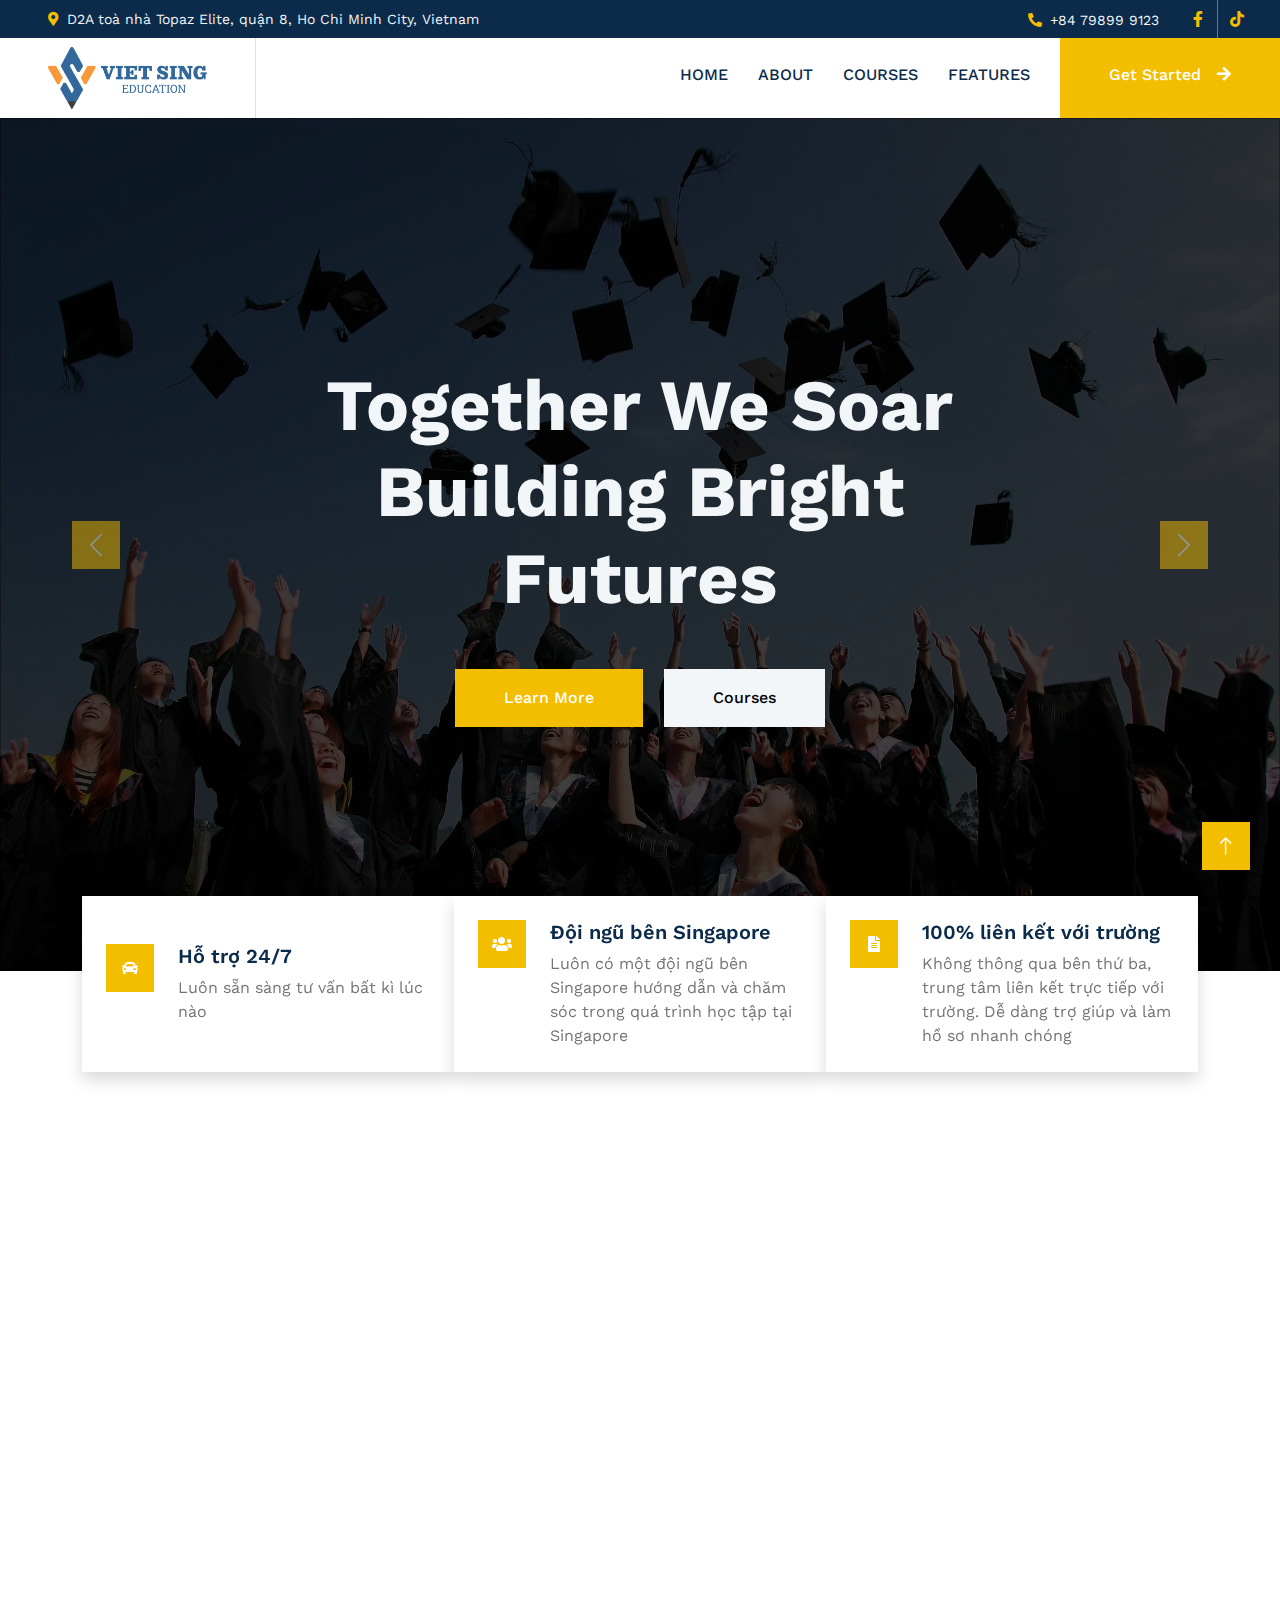
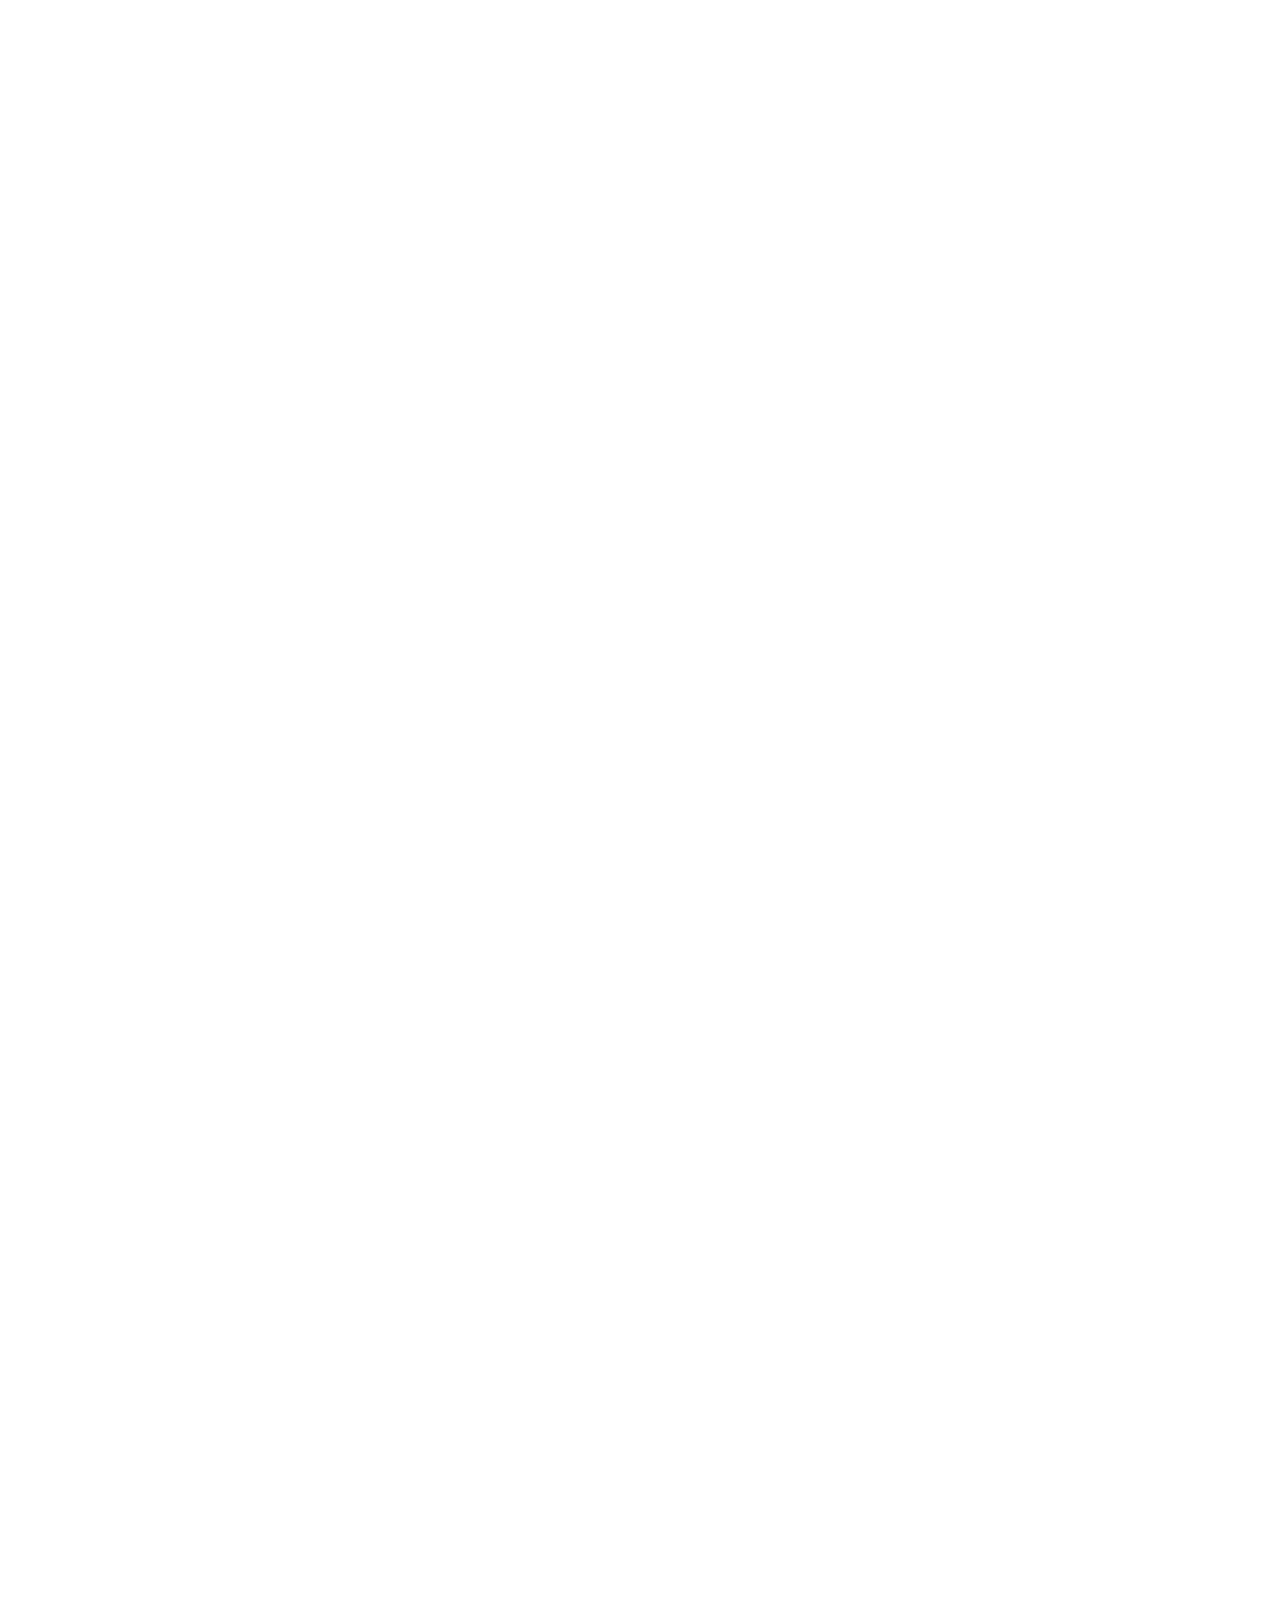
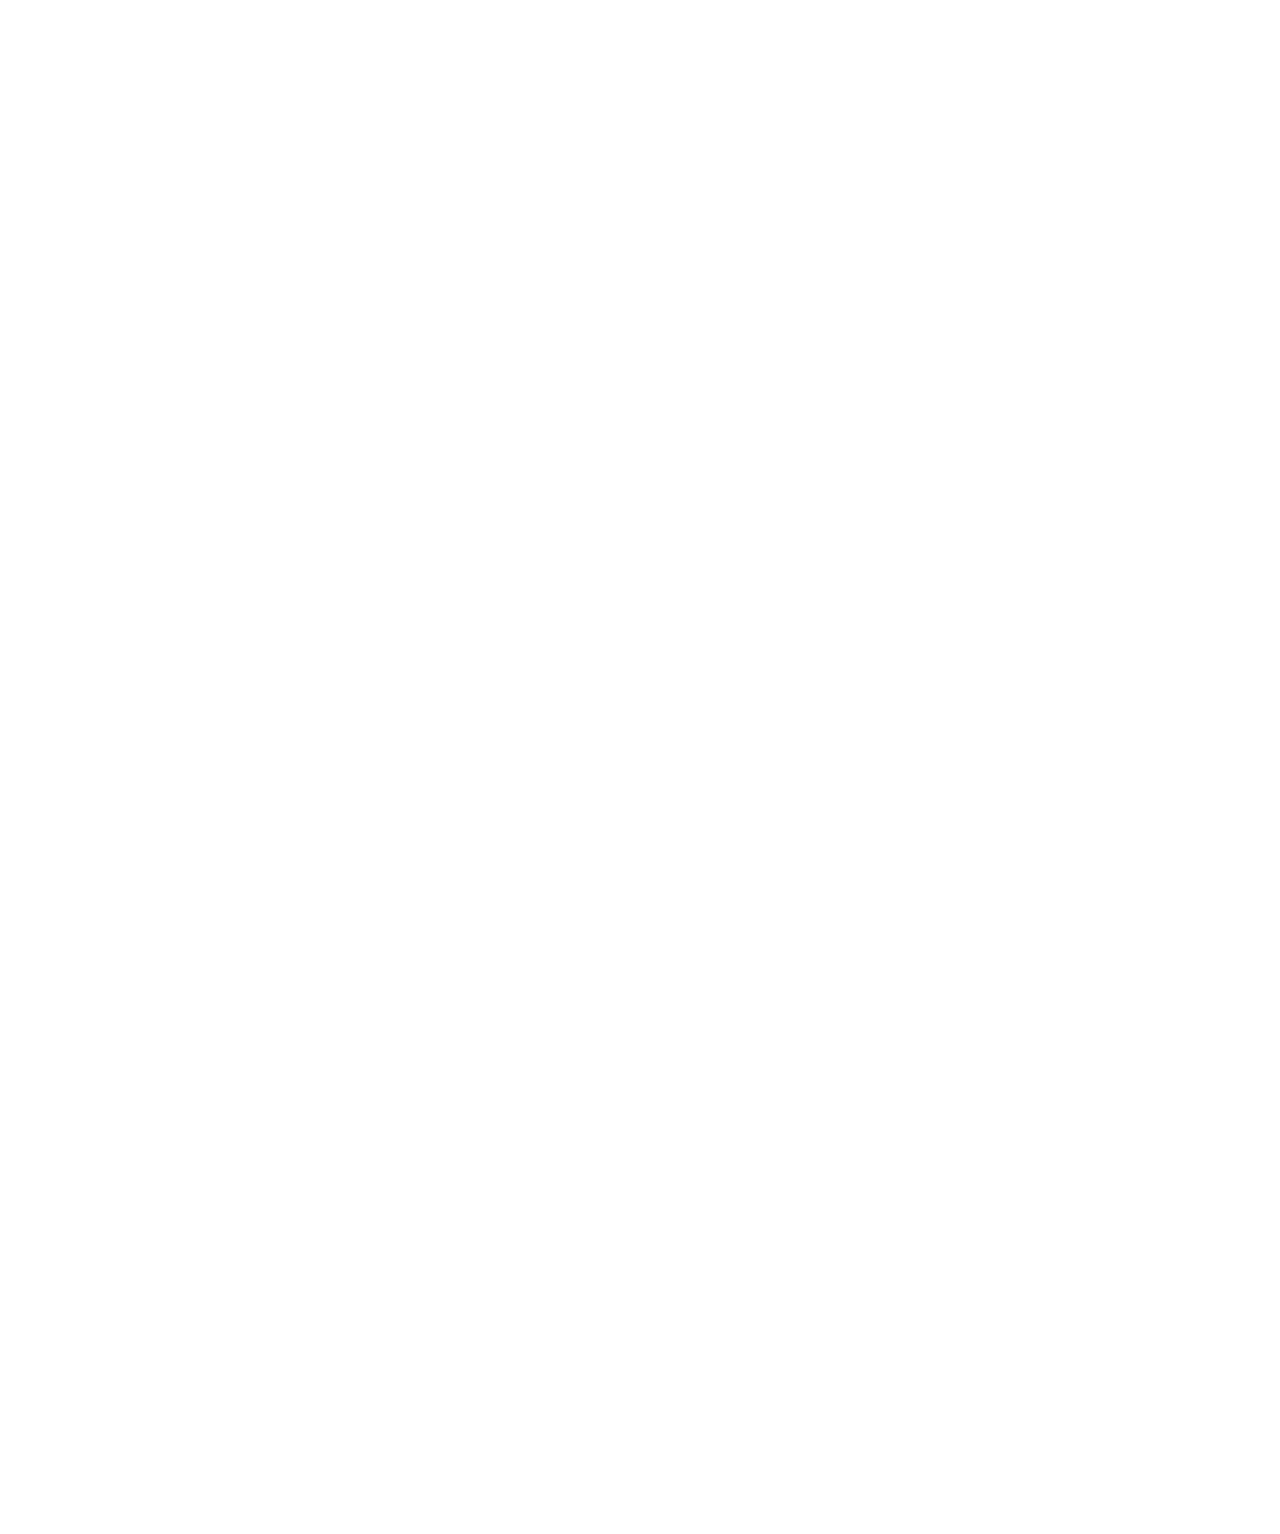
<file: index.html>
<!DOCTYPE html>
<html lang="en">
  <head>
    <meta charset="utf-8" />
    <title>Drivin - Driving School Website Template</title>
    <meta content="width=device-width, initial-scale=1.0" name="viewport" />
    <meta content="" name="keywords" />
    <meta content="" name="description" />

    <!-- Favicon -->
    <link href="img/favicon.ico" rel="icon" />

    <!-- Google Web Fonts -->
    <link rel="preconnect" href="https://fonts.googleapis.com" />
    <link rel="preconnect" href="https://fonts.gstatic.com" crossorigin />
    <link
      href="https://fonts.googleapis.com/css2?family=Work+Sans:wght@400;500;600;700&display=swap"
      rel="stylesheet"
    />

    <!-- Icon Font Stylesheet -->
    <link
      href="https://cdnjs.cloudflare.com/ajax/libs/font-awesome/5.10.0/css/all.min.css"
      rel="stylesheet"
    />
    <link
      href="https://cdn.jsdelivr.net/npm/bootstrap-icons@1.4.1/font/bootstrap-icons.css"
      rel="stylesheet"
    />

    <link
      rel="stylesheet"
      href="https://cdnjs.cloudflare.com/ajax/libs/font-awesome/5.15.3/css/all.min.css"
      integrity="sha512-iBBXm8fW90+nuLcSKlbmrPcLa0OT92xO1BIsZ+ywDWZCvqsWgccV3gFoRBv0z+8dLJgyAHIhR35VZc2oM/gI1w=="
      crossorigin="anonymous"
    />

    <!-- Libraries Stylesheet -->
    <link href="lib/animate/animate.min.css" rel="stylesheet" />
    <link href="lib/owlcarousel/assets/owl.carousel.min.css" rel="stylesheet" />

    <!-- Customized Bootstrap Stylesheet -->
    <link href="css/bootstrap.min.css" rel="stylesheet" />

    <!-- Template Stylesheet -->
    <link href="css/style.css" rel="stylesheet" />

    <!-- Inner Header -->
    <script src="./js/header.js" type="text/javascript" defer></script>
    <script src="./js/footer.js" type="text/javascript" defer></script>
  </head>

  <body>
    <!-- Spinner Start -->
    <div
      id="spinner"
      class="show bg-white position-fixed translate-middle w-100 vh-100 top-50 start-50 d-flex align-items-center justify-content-center"
    >
      <div class="spinner-grow text-primary" role="status"></div>
    </div>
    <!-- Spinner End -->

    <header-component></header-component>

    <!-- Carousel Start -->
    <div class="container-fluid p-0 wow fadeIn" data-wow-delay="0.1s">
      <div id="header-carousel" class="carousel slide" data-bs-ride="carousel">
        <div class="carousel-inner">
          <div class="carousel-item active">
            <img class="w-100" src="img/graduate.png" alt="Image" />
            <div class="carousel-caption">
              <div class="container">
                <div class="row justify-content-center">
                  <div style="width: 68.33333%" class="col-lg-7">
                    <h1 class="display-2 text-light mb-5 animated slideInDown">
                      Together We Soar <br />
                      Building Bright Futures
                    </h1>
                    <a href="" class="btn btn-primary py-sm-3 px-sm-5"
                      >Learn More</a
                    >
                    <a href="" class="btn btn-light py-sm-3 px-sm-5 ms-3"
                      >Courses</a
                    >
                  </div>
                </div>
              </div>
            </div>
          </div>
          <div class="carousel-item">
            <img class="w-100" src="img/graduate-2.png" alt="Image" />
            <div class="carousel-caption">
              <div class="container">
                <div class="row justify-content-center">
                  <div class="col-lg-7">
                    <h1 class="display-2 text-light mb-5 animated slideInDown">
                      Right Choice <br />
                      Bright Future
                    </h1>
                    <a href="" class="btn btn-primary py-sm-3 px-sm-5"
                      >Learn More</a
                    >
                    <a href="" class="btn btn-light py-sm-3 px-sm-5 ms-3"
                      >Courses</a
                    >
                  </div>
                </div>
              </div>
            </div>
          </div>
        </div>
        <button
          class="carousel-control-prev"
          type="button"
          data-bs-target="#header-carousel"
          data-bs-slide="prev"
        >
          <span class="carousel-control-prev-icon" aria-hidden="true"></span>
          <span class="visually-hidden">Previous</span>
        </button>
        <button
          class="carousel-control-next"
          type="button"
          data-bs-target="#header-carousel"
          data-bs-slide="next"
        >
          <span class="carousel-control-next-icon" aria-hidden="true"></span>
          <span class="visually-hidden">Next</span>
        </button>
      </div>
    </div>
    <!-- Carousel End -->

    <!-- Facts Start -->
    <div class="container-fluid facts py-5 pt-lg-0">
      <div class="container py-5 pt-lg-0">
        <div class="row gx-0">
          <div class="col-lg-4 wow fadeIn" data-wow-delay="0.1s">
            <div
              class="bg-white shadow d-flex align-items-center h-100 p-4"
              style="min-height: 150px"
            >
              <div class="d-flex">
                <div class="flex-shrink-0 btn-lg-square bg-primary">
                  <i class="fa fa-car text-white"></i>
                </div>
                <div class="ps-4">
                  <h5>Hỗ trợ 24/7</h5>
                  <span>Luôn sẵn sàng tư vấn bất kì lúc nào </span>
                </div>
              </div>
            </div>
          </div>
          <div class="col-lg-4 wow fadeIn" data-wow-delay="0.3s">
            <div
              class="bg-white shadow d-flex align-items-center h-100 p-4"
              style="min-height: 150px"
            >
              <div class="d-flex">
                <div class="flex-shrink-0 btn-lg-square bg-primary">
                  <i class="fa fa-users text-white"></i>
                </div>
                <div class="ps-4">
                  <h5>Đội ngũ bên Singapore</h5>
                  <span
                    >Luôn có một đội ngũ bên Singapore hướng dẫn và chăm sóc
                    trong quá trình học tập tại Singapore
                  </span>
                </div>
              </div>
            </div>
          </div>
          <div class="col-lg-4 wow fadeIn" data-wow-delay="0.5s">
            <div
              class="bg-white shadow d-flex align-items-center h-100 p-4"
              style="min-height: 150px"
            >
              <div class="d-flex">
                <div class="flex-shrink-0 btn-lg-square bg-primary">
                  <i class="fa fa-file-alt text-white"></i>
                </div>
                <div class="ps-4">
                  <h5>100% liên kết với trường</h5>
                  <span
                    >Không thông qua bên thứ ba, trung tâm liên kết trực tiếp
                    với trường. Dễ dàng trợ giúp và làm hồ sơ nhanh chóng</span
                  >
                </div>
              </div>
            </div>
          </div>
        </div>
      </div>
    </div>
    <!-- Facts End -->

    <!-- About Start -->
    <div class="container-xxl py-6">
      <div class="container">
        <div class="row g-5">
          <div class="col-lg-6 wow fadeInUp" data-wow-delay="0.1s">
            <div
              class="position-relative overflow-hidden ps-5 pt-5 h-100"
              style="min-height: 400px"
            >
              <img
                class="position-absolute w-100 h-100"
                src="img/about-1.jpg"
                alt=""
                style="object-fit: cover"
              />
              <!-- <img
                class="position-absolute top-0 start-0 bg-white pe-3 pb-3"
                src="img/about-2.jpg"
                alt=""
                style="width: 200px; height: 200px"
              /> -->
            </div>
          </div>
          <div class="col-lg-6 wow fadeInUp" data-wow-delay="0.5s">
            <div class="h-100">
              <h6 class="text-primary text-uppercase mb-2">About Us</h6>
              <h1 class="display-6 mb-4">
                Chào mừng bạn đến với Viet Sing Education
              </h1>
              <p>
                Điểm đến đáng tin cậy để biến ước mơ du học của bạn thành hiện
                thực! Tại Viet Sing, chúng tôi tự hào có đội ngũ chuyên gia tư
                vấn du học đã và đang sinh sống làm việc tại Singapore. Chúng
                tôi hiểu rõ rằng sự nhiệt huyết , am hiểu, kinh nghiệm về quy
                trình và văn hóa du học cùng với trải nghiệm thực tế là chìa
                khóa giúp bạn đưa ra quyết định đúng đắn, tiết kiệm thời gian và
                chi phí, và mở ra một tương lai sáng.
              </p>

              <p class="mb-4">
                Đội ngũ tư vấn của chúng tôi không chỉ là những chuyên gia sở
                hữu kiến thức sâu về các quy trình du học mà còn là những người
                hiểu biết về văn hóa và giáo dục quốc tế. Chúng tôi luôn sẵn
                lòng lắng nghe và tận tâm hướng dẫn bạn, từ việc chọn trường phù
                hợp cho đến quá trình xin visa, giúp bạn vượt qua mọi thách thức
                và đạt được mục tiêu học tập và sự nghiệp của mình.
              </p>
              <p class="mb-4">
                Với tinh thần sáng tạo, nhiệt huyết và sự chuyên nghiệp, đội ngũ
                của Viet Sing Education không ngừng nỗ lực để mang lại trải
                nghiệm du học tốt nhất cho bạn. Chúng tôi tin rằng, sự thành
                công của bạn là động lực lớn nhất cho sứ mệnh của chúng tôi.
              </p>
              <p class="mb-4">
                Hãy đồng hành cùng chúng tôi, để chúng ta cùng nhau khám phá
                những cơ hội mới, mở ra tương lai tươi sáng cho mỗi học viên!
              </p>

              <div class="row g-4">
                <div class="col-sm-6">
                  <a
                    class="d-inline-flex align-items-center btn btn-outline-primary border-2 p-2"
                    href="tel:+0123456789"
                  >
                    <span class="flex-shrink-0 btn-square bg-primary">
                      <i class="fa fa-phone-alt text-white"></i>
                    </span>
                    <span class="px-3">+84 79899 9123</span>
                  </a>
                </div>
              </div>
            </div>
          </div>
        </div>
      </div>
    </div>
    <!-- About End -->

    <!-- Courses Start -->
    <div class="container-xxl py-6">
      <div class="container">
        <div
          class="text-center mx-auto mb-5 wow fadeInUp"
          data-wow-delay="0.1s"
          style="max-width: 500px"
        >
          <h6 class="text-primary text-uppercase mb-2">Courses</h6>
          <h1 class="display-6 mb-4">Các Khoá Học</h1>
        </div>
        <div class="row g-4 justify-content-center">
          <div class="col-lg-4 col-md-6 wow fadeInUp" data-wow-delay="0.1s">
            <div
              class="courses-item d-flex flex-column bg-light overflow-hidden h-100"
            >
              <div class="text-center p-4 pt-0">
                <h5 class="mb-3">Khoá Tiếng Anh</h5>
                <p>
                  Khóa học tiếng Anh là một chương trình học tập được thiết kế
                  để giúp người học cải thiện và phát triển kỹ năng tiếng Anh
                  của mình. Khóa học này có thể được tổ chức ở nhiều cấp độ khác
                  nhau, từ cơ bản đến nâng cao, và có thể tập trung vào các kỹ
                  năng như nghe, nói, đọc, viết, và ngữ pháp.
                </p>
                <ol class="breadcrumb justify-content-center mb-0">
                  <li class="breadcrumb-item small">
                    <i class="fa fa-calendar-alt text-primary me-2"></i>3 đến 8
                    tháng
                  </li>
                </ol>
              </div>
              <div class="position-relative mt-auto">
                <img class="img-fluid" src="img/courses-1.jpg" alt="" />
                <div class="courses-overlay">
                  <a class="btn btn-outline-primary border-2" href=""
                    >Read More</a
                  >
                </div>
              </div>
            </div>
          </div>
          <div class="col-lg-4 col-md-6 wow fadeInUp" data-wow-delay="0.3s">
            <div
              class="courses-item d-flex flex-column bg-light overflow-hidden h-100"
            >
              <div class="text-center p-4 pt-0">
                <h5 class="mb-3">Khoá Diploma</h5>
                <p>
                  Diploma là một loại bằng cấp giáo dục cao đẳng, thường có giá
                  trị sau khi học xong một chương trình học tập cụ thể. Bằng
                  diploma có thể được cấp cho sinh viên sau khi họ hoàn thành
                  một khóa học hoặc chương trình đào tạo. Diploma thường là bằng
                  cấp có giá trị và được công nhận, cho phép sinh viên có cơ hội
                  tiếp tục học lên cao hơn hoặc tham gia vào thị trường lao động
                  với kiến thức và kỹ năng chuyên sâu trong lĩnh vực của mình.
                </p>
                <ol class="breadcrumb justify-content-center mb-0">
                  <li class="breadcrumb-item small">
                    <i class="fa fa-calendar-alt text-primary me-2"></i>9 đến 12
                    tháng
                  </li>
                </ol>
              </div>
              <div class="position-relative mt-auto">
                <img class="img-fluid" src="img/courses-2.jpg" alt="" />
                <div class="courses-overlay">
                  <a class="btn btn-outline-primary border-2" href=""
                    >Read More</a
                  >
                </div>
              </div>
            </div>
          </div>
          <div class="col-lg-4 col-md-6 wow fadeInUp" data-wow-delay="0.5s">
            <div
              class="courses-item d-flex flex-column bg-light overflow-hidden h-100"
            >
              <div class="text-center p-4 pt-0">
                <h5 class="mb-3">Khoá Bachelor</h5>
                <p>
                  Bằng bachelor là một loại bằng cấp giáo dục đại học. Nó thường
                  được cấp cho sinh viên sau khi họ hoàn thành một chương trình
                  học tập đại học, cụ thể là chương trình đại học cấp bằng
                  Bachelor of Arts (B.A.), Bachelor of Science (B.S.), Bachelor
                  of Business Administration (B.B.A.), Bachelor of Engineering
                  (B.Eng.), và nhiều chương trình khác.
                </p>
                <ol class="breadcrumb justify-content-center mb-0">
                  <li class="breadcrumb-item small">
                    <i class="fa fa-calendar-alt text-primary me-2"></i>16 tháng
                    đến 24 tháng
                  </li>
                </ol>
              </div>
              <div class="position-relative mt-auto">
                <img class="img-fluid" src="img/courses-3.jpg" alt="" />
                <div class="courses-overlay">
                  <a class="btn btn-outline-primary border-2" href=""
                    >Read More</a
                  >
                </div>
              </div>
            </div>
          </div>
        </div>
      </div>
    </div>
    <!-- Courses End -->

    <!-- Features Start -->
    <div class="container-xxl py-6">
      <div class="container">
        <div class="row g-5">
          <div class="col-lg-6 wow fadeInUp" data-wow-delay="0.1s">
            <h6 class="text-primary text-uppercase mb-2">Why Choose Us!</h6>
            <h1 class="display-6 mb-4">Giá trị của chúng tôi</h1>
            <p class="mb-5">
              Chuyên nghiệp: Đội ngũ chuyên gia tư vấn du học của chúng tôi có
              kinh nghiệm và am hiểu sâu về các quy trình du học quốc tế. Tận
              tâm: Chúng tôi luôn lắng nghe và hiểu rõ nhu cầu của từng học viên
              để đưa ra các giải pháp tối ưu nhất. Trung thực: Chúng tôi cam kết
              cung cấp thông tin trung thực và minh bạch để giúp học viên đưa ra
              quyết định đúng đắn.
            </p>

            <p class="mb-5">
              Dịch vụ của chúng tôi Tư vấn du học: Hỗ trợ học viên chọn lựa
              trường phù hợp và chuẩn bị hồ sơ du học. Visa và di trú: Hỗ trợ
              học viên trong quá trình xin visa và thủ tục di trú.
            </p>
            <p class="mb-5">
              Hỗ trợ sau du học: Cung cấp sự hỗ trợ liên tục sau khi học viên
              bắt đầu cuộc hành trình du học của mình.
            </p>
            <p class="mb-5">
              Sứ mệnh của chúng tôi là cung cấp dịch vụ tư vấn du học chất lượng
              hàng đầu, từ việc chọn lựa trường phù hợp đến quá trình xin visa
              và sự hỗ trợ liên tục sau khi học viên bắt đầu cuộc hành trình du
              học của mình. Với đội ngũ chuyên gia tư vấn du học sinh sống và
              làm việc tại Singapore, chúng tôi không chỉ am hiểu mà còn đồng
              cảm với những khó khăn và nhu cầu riêng của du học sinh. Chúng tôi
              luôn sẵn lòng, tận tâm hết mình để đồng hành cùng học viên, giúp
              họ vượt qua mọi thách thức và chinh phục mục tiêu học tập và sự
              nghiệp của mình
            </p>
          </div>
          <div class="col-lg-6 wow fadeInUp" data-wow-delay="0.5s">
            <div
              class="position-relative overflow-hidden pe-5 pt-5 h-100"
              style="min-height: 400px"
            >
              <img
                class="position-absolute w-100 h-100"
                src="img/university-4.jpeg"
                alt=""
                style="object-fit: cover"
              />
            </div>
          </div>
        </div>
      </div>
    </div>
    <!-- Features End -->
    <!-- Footer Start -->
    <footer-component></footer-component>

    <!-- Footer End -->

    <!-- Copyright Start -->
    <div
      class="container-fluid copyright text-light py-4 wow fadeIn"
      data-wow-delay="0.1s"
    >
      <div class="container">
        <div class="row">
          <div class="col-md-6 text-center text-md-start mb-3 mb-md-0">
            &copy; <a href="#">Your Site Name</a>, All Right Reserved.
          </div>
          <div class="col-md-6 text-center text-md-end">
            <!--/*** This template is free as long as you keep the footer author’s credit link/attribution link/backlink. If you'd like to use the template without the footer author’s credit link/attribution link/backlink, you can purchase the Credit Removal License from "https://htmlcodex.com/credit-removal". Thank you for your support. ***/-->
            Designed By <a href="https://htmlcodex.com">HTML Codex</a>
            <br />Distributed By:
            <a href="https://themewagon.com" target="_blank">ThemeWagon</a>
          </div>
        </div>
      </div>
    </div>
    <!-- Copyright End -->

    <!-- Back to Top -->
    <a href="#" class="btn btn-lg btn-primary btn-lg-square back-to-top"
      ><i class="bi bi-arrow-up"></i
    ></a>

    <!-- JavaScript Libraries -->
    <script src="https://code.jquery.com/jquery-3.4.1.min.js"></script>
    <script src="https://cdn.jsdelivr.net/npm/bootstrap@5.0.0/dist/js/bootstrap.bundle.min.js"></script>
    <script src="lib/wow/wow.min.js"></script>
    <script src="lib/easing/easing.min.js"></script>
    <script src="lib/waypoints/waypoints.min.js"></script>
    <script src="lib/owlcarousel/owl.carousel.min.js"></script>

    <!-- Template Javascript -->
    <script src="js/main.js"></script>
  </body>
</html>
</file>
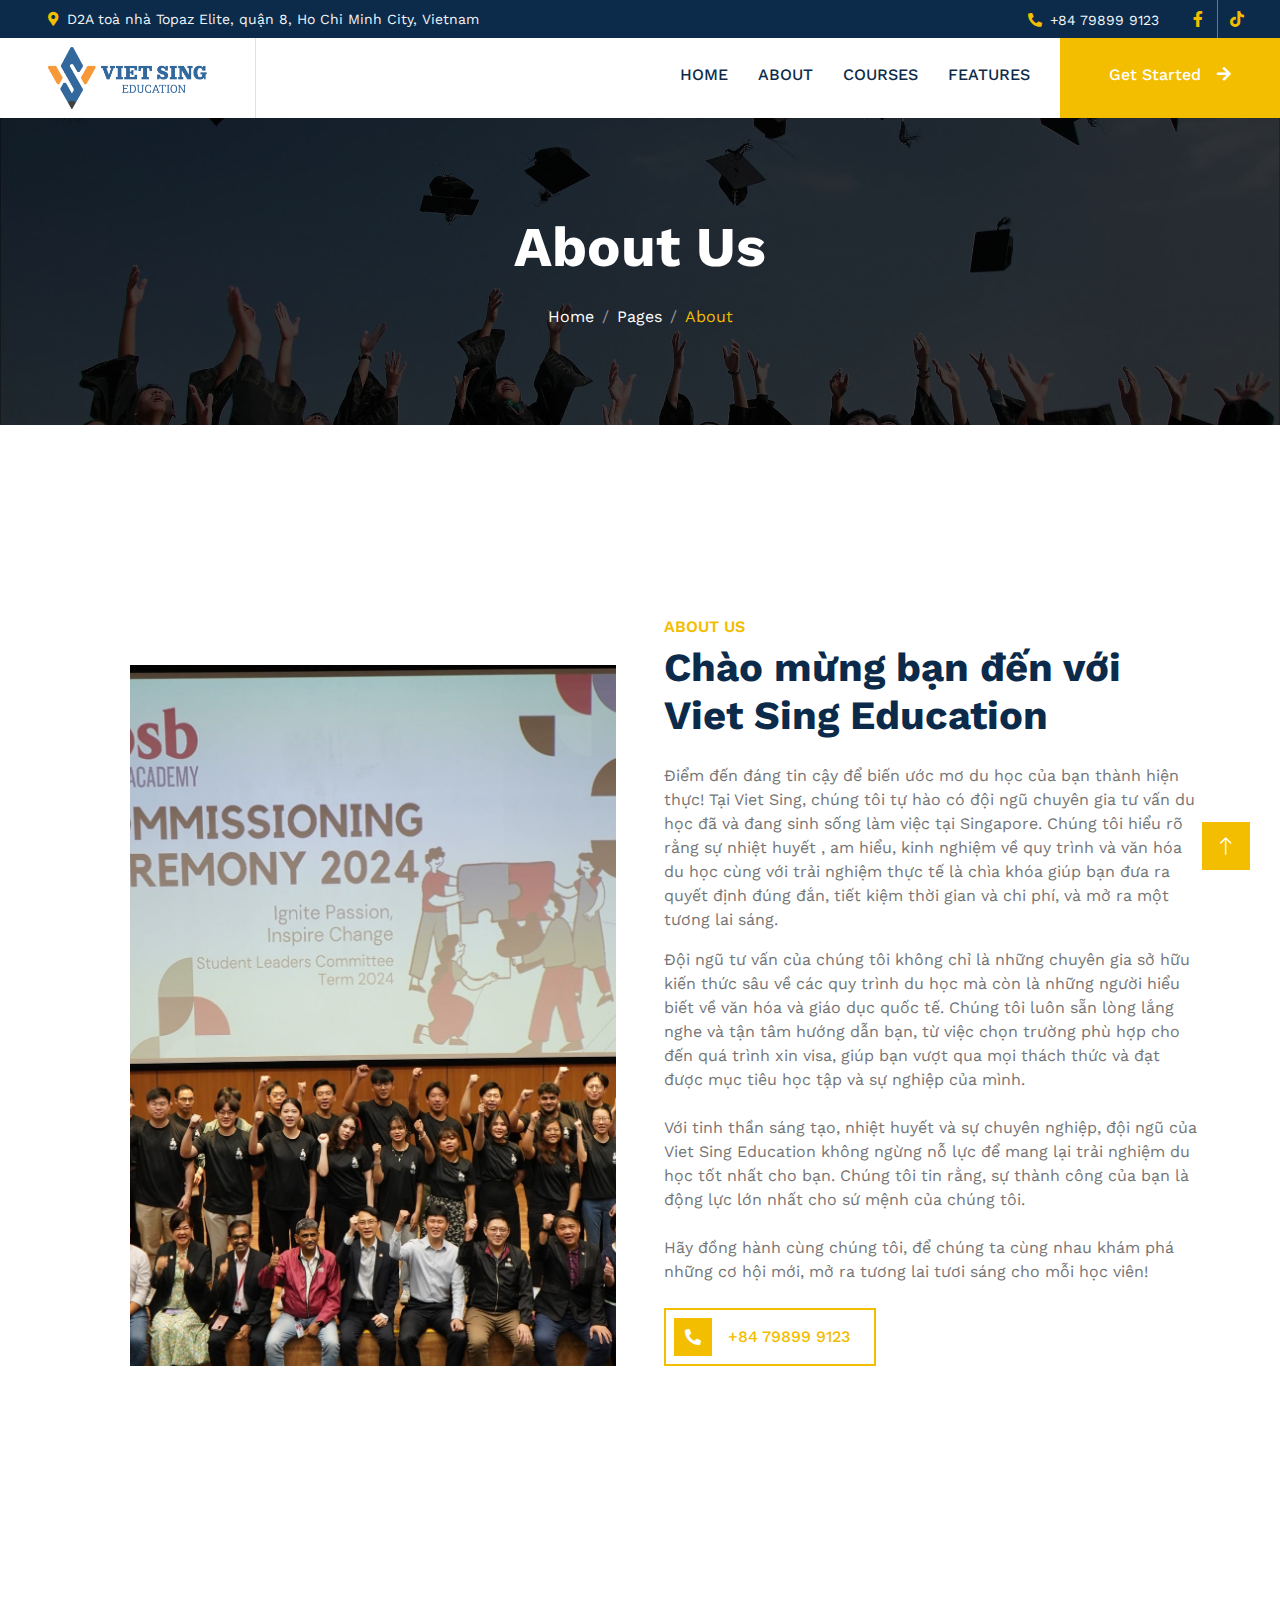
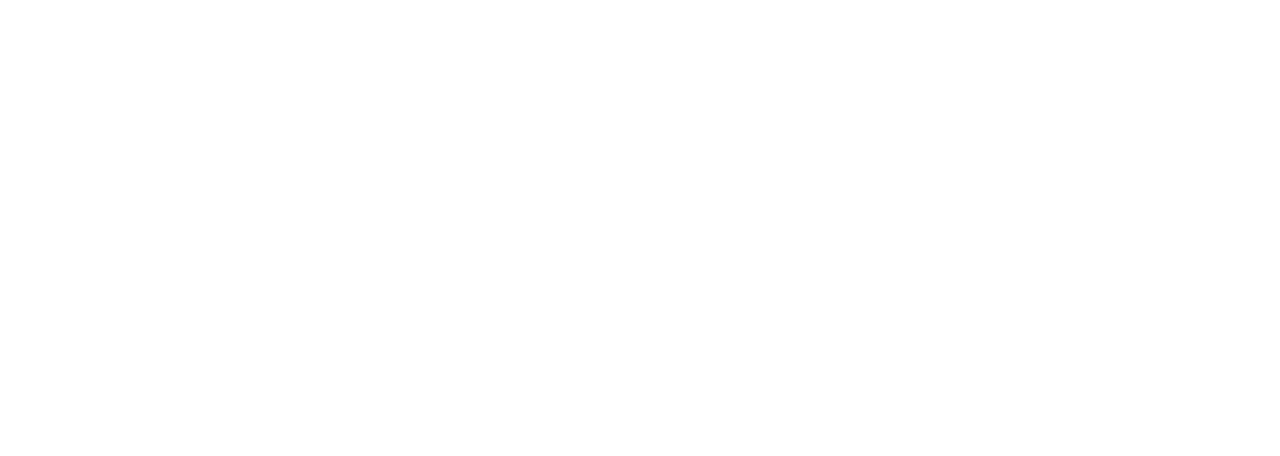
<file: about.html>
<!DOCTYPE html>
<html lang="en">
  <head>
    <meta charset="utf-8" />
    <title>Drivin - Driving School Website Template</title>
    <meta content="width=device-width, initial-scale=1.0" name="viewport" />
    <meta content="" name="keywords" />
    <meta content="" name="description" />

    <!-- Favicon -->
    <link href="img/favicon.ico" rel="icon" />

    <!-- Google Web Fonts -->
    <link rel="preconnect" href="https://fonts.googleapis.com" />
    <link rel="preconnect" href="https://fonts.gstatic.com" crossorigin />
    <link
      href="https://fonts.googleapis.com/css2?family=Work+Sans:wght@400;500;600;700&display=swap"
      rel="stylesheet"
    />

    <!-- Icon Font Stylesheet -->
    <link
      href="https://cdnjs.cloudflare.com/ajax/libs/font-awesome/5.10.0/css/all.min.css"
      rel="stylesheet"
    />
    <link
      href="https://cdn.jsdelivr.net/npm/bootstrap-icons@1.4.1/font/bootstrap-icons.css"
      rel="stylesheet"
    />
    <link
      rel="stylesheet"
      href="https://cdnjs.cloudflare.com/ajax/libs/font-awesome/5.15.3/css/all.min.css"
      integrity="sha512-iBBXm8fW90+nuLcSKlbmrPcLa0OT92xO1BIsZ+ywDWZCvqsWgccV3gFoRBv0z+8dLJgyAHIhR35VZc2oM/gI1w=="
      crossorigin="anonymous"
    />

    <!-- Libraries Stylesheet -->
    <link href="lib/animate/animate.min.css" rel="stylesheet" />
    <link href="lib/owlcarousel/assets/owl.carousel.min.css" rel="stylesheet" />

    <!-- Customized Bootstrap Stylesheet -->
    <link href="css/bootstrap.min.css" rel="stylesheet" />

    <!-- Template Stylesheet -->
    <link href="css/style.css" rel="stylesheet" />

    <!-- Inner Header -->
    <script src="./js/header.js" type="text/javascript" defer></script>
    <script src="./js/footer.js" type="text/javascript" defer></script>
  </head>

  <body>
    <!-- Spinner Start -->
    <div
      id="spinner"
      class="show bg-white position-fixed translate-middle w-100 vh-100 top-50 start-50 d-flex align-items-center justify-content-center"
    >
      <div class="spinner-grow text-primary" role="status"></div>
    </div>
    <!-- Spinner End -->

    <header-component></header-component>

    <!-- Page Header Start -->
    <div
      class="container-fluid page-header py-6 my-6 mt-0 wow fadeIn"
      data-wow-delay="0.1s"
    >
      <div class="container text-center">
        <h1 class="display-4 text-white animated slideInDown mb-4">About Us</h1>
        <nav aria-label="breadcrumb animated slideInDown">
          <ol class="breadcrumb justify-content-center mb-0">
            <li class="breadcrumb-item">
              <a class="text-white" href="#">Home</a>
            </li>
            <li class="breadcrumb-item">
              <a class="text-white" href="#">Pages</a>
            </li>
            <li class="breadcrumb-item text-primary active" aria-current="page">
              About
            </li>
          </ol>
        </nav>
      </div>
    </div>
    <!-- Page Header End -->

    <!-- About Start -->
    <div class="container-xxl py-6">
      <div class="container">
        <div class="row g-5">
          <div class="col-lg-6 wow fadeInUp" data-wow-delay="0.1s">
            <div
              class="position-relative overflow-hidden ps-5 pt-5 h-100"
              style="min-height: 400px"
            >
              <img
                class="position-absolute w-100 h-100"
                src="img/about-1.jpg"
                alt=""
                style="object-fit: cover"
              />
              <!-- <img
                class="position-absolute top-0 start-0 bg-white pe-3 pb-3"
                src="img/about-2.jpg"
                alt=""
                style="width: 200px; height: 200px"
              /> -->
            </div>
          </div>
          <div class="col-lg-6 wow fadeInUp" data-wow-delay="0.5s">
            <div class="h-100">
              <h6 class="text-primary text-uppercase mb-2">About Us</h6>
              <h1 class="display-6 mb-4">
                Chào mừng bạn đến với Viet Sing Education
              </h1>
              <p>
                Điểm đến đáng tin cậy để biến ước mơ du học của bạn thành hiện
                thực! Tại Viet Sing, chúng tôi tự hào có đội ngũ chuyên gia tư
                vấn du học đã và đang sinh sống làm việc tại Singapore. Chúng
                tôi hiểu rõ rằng sự nhiệt huyết , am hiểu, kinh nghiệm về quy
                trình và văn hóa du học cùng với trải nghiệm thực tế là chìa
                khóa giúp bạn đưa ra quyết định đúng đắn, tiết kiệm thời gian và
                chi phí, và mở ra một tương lai sáng.
              </p>

              <p class="mb-4">
                Đội ngũ tư vấn của chúng tôi không chỉ là những chuyên gia sở
                hữu kiến thức sâu về các quy trình du học mà còn là những người
                hiểu biết về văn hóa và giáo dục quốc tế. Chúng tôi luôn sẵn
                lòng lắng nghe và tận tâm hướng dẫn bạn, từ việc chọn trường phù
                hợp cho đến quá trình xin visa, giúp bạn vượt qua mọi thách thức
                và đạt được mục tiêu học tập và sự nghiệp của mình.
              </p>
              <p class="mb-4">
                Với tinh thần sáng tạo, nhiệt huyết và sự chuyên nghiệp, đội ngũ
                của Viet Sing Education không ngừng nỗ lực để mang lại trải
                nghiệm du học tốt nhất cho bạn. Chúng tôi tin rằng, sự thành
                công của bạn là động lực lớn nhất cho sứ mệnh của chúng tôi.
              </p>
              <p class="mb-4">
                Hãy đồng hành cùng chúng tôi, để chúng ta cùng nhau khám phá
                những cơ hội mới, mở ra tương lai tươi sáng cho mỗi học viên!
              </p>

              <div class="row g-4">
                <div class="col-sm-6">
                  <a
                    class="d-inline-flex align-items-center btn btn-outline-primary border-2 p-2"
                    href="tel:+0123456789"
                  >
                    <span class="flex-shrink-0 btn-square bg-primary">
                      <i class="fa fa-phone-alt text-white"></i>
                    </span>
                    <span class="px-3">+84 79899 9123</span>
                  </a>
                </div>
              </div>
            </div>
          </div>
        </div>
      </div>
    </div>
    <!-- About End -->

    <!-- Team Start -->

    <!-- Team End -->

    <!-- Footer Start -->
    <footer-component></footer-component>

    <!-- Footer End -->

    <!-- Copyright Start -->

    <!-- Copyright End -->

    <!-- Back to Top -->
    <a href="#" class="btn btn-lg btn-primary btn-lg-square back-to-top"
      ><i class="bi bi-arrow-up"></i
    ></a>

    <!-- JavaScript Libraries -->
    <script src="https://code.jquery.com/jquery-3.4.1.min.js"></script>
    <script src="https://cdn.jsdelivr.net/npm/bootstrap@5.0.0/dist/js/bootstrap.bundle.min.js"></script>
    <script src="lib/wow/wow.min.js"></script>
    <script src="lib/easing/easing.min.js"></script>
    <script src="lib/waypoints/waypoints.min.js"></script>
    <script src="lib/owlcarousel/owl.carousel.min.js"></script>

    <!-- Template Javascript -->
    <script src="js/main.js"></script>
  </body>
</html>
</file>
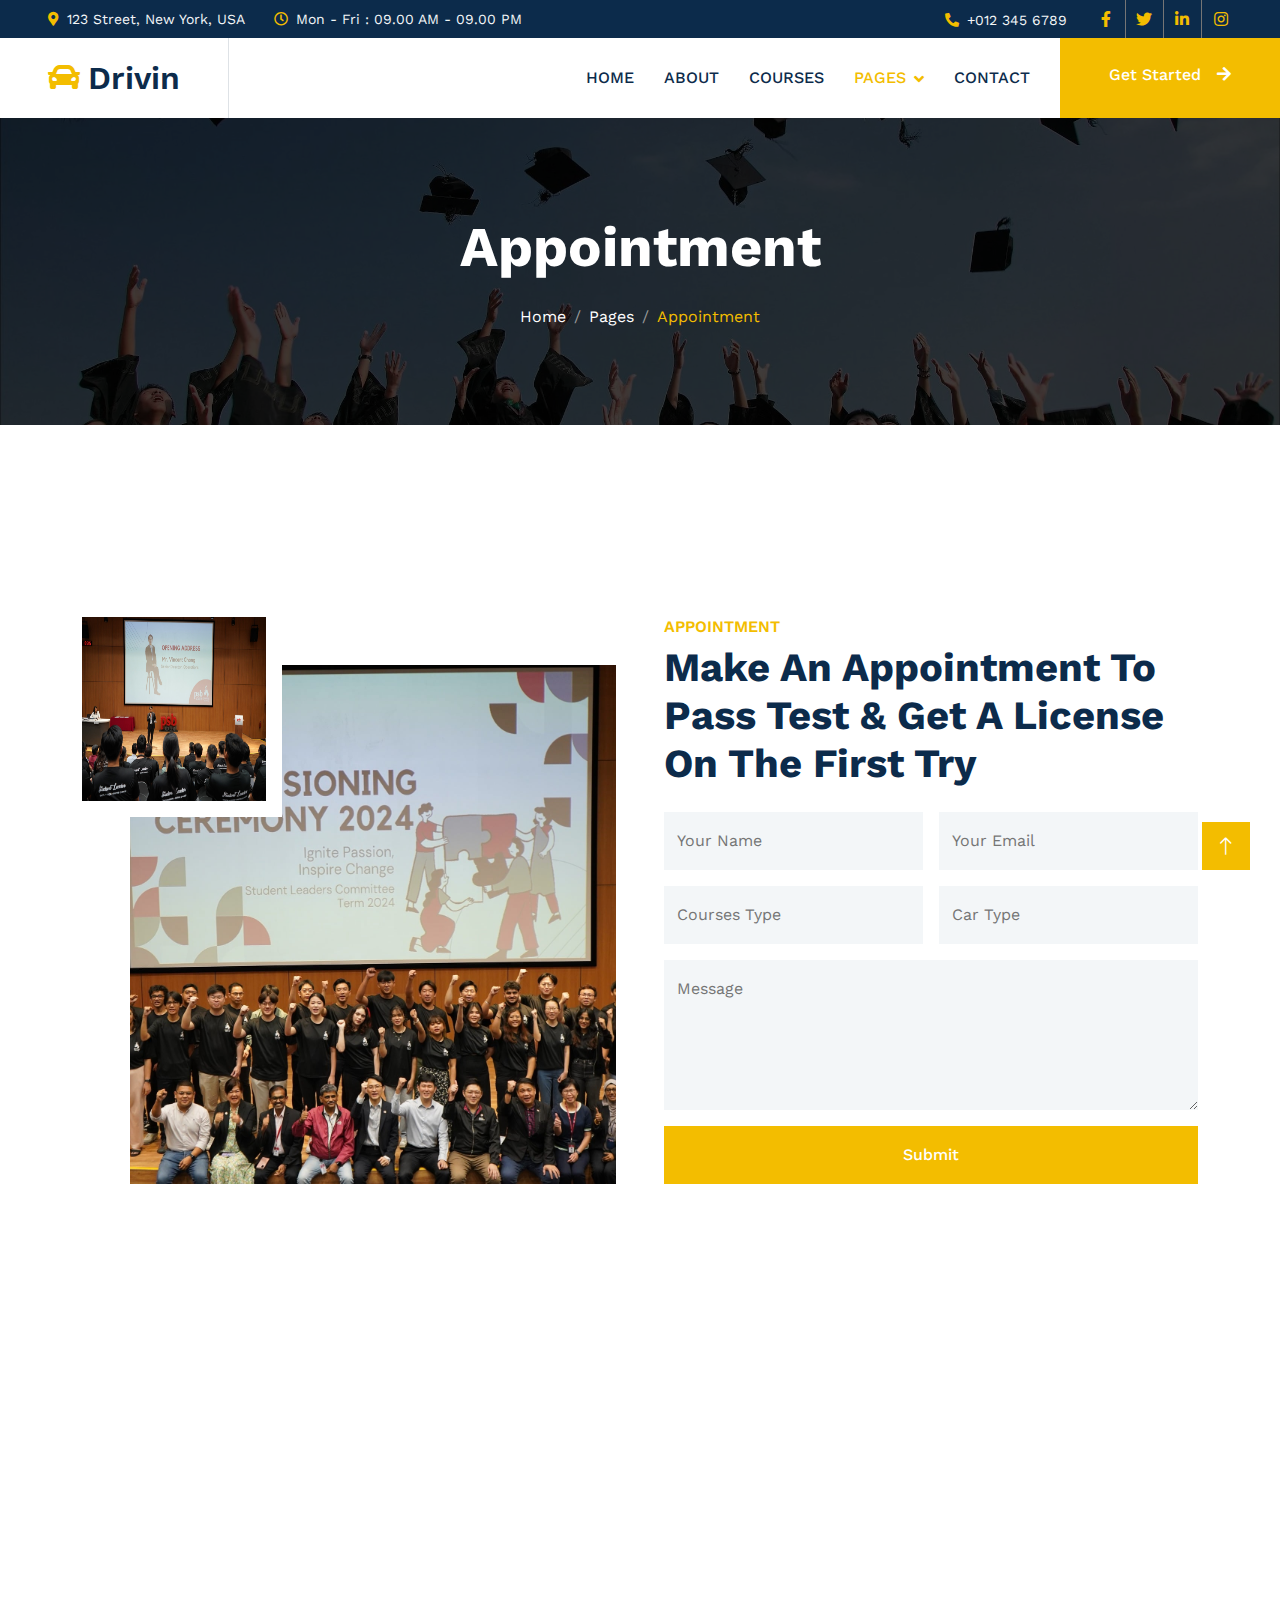
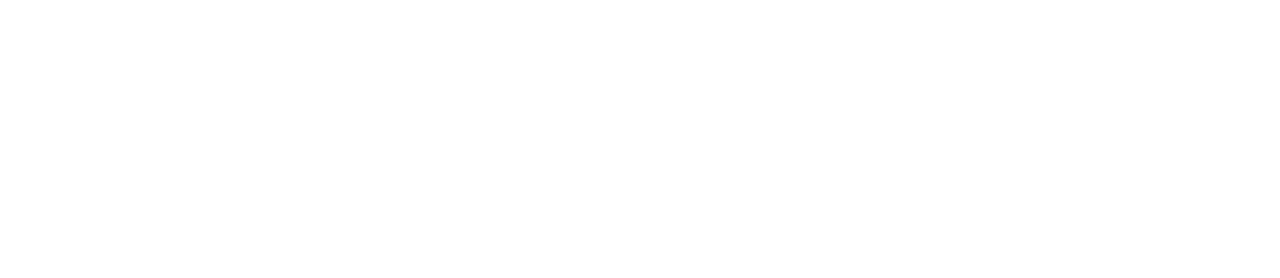
<file: appointment.html>
<!DOCTYPE html>
<html lang="en">

<head>
    <meta charset="utf-8">
    <title>Drivin - Driving School Website Template</title>
    <meta content="width=device-width, initial-scale=1.0" name="viewport">
    <meta content="" name="keywords">
    <meta content="" name="description">

    <!-- Favicon -->
    <link href="img/favicon.ico" rel="icon">

    <!-- Google Web Fonts -->
    <link rel="preconnect" href="https://fonts.googleapis.com">
    <link rel="preconnect" href="https://fonts.gstatic.com" crossorigin>
    <link href="https://fonts.googleapis.com/css2?family=Work+Sans:wght@400;500;600;700&display=swap" rel="stylesheet"> 

    <!-- Icon Font Stylesheet -->
    <link href="https://cdnjs.cloudflare.com/ajax/libs/font-awesome/5.10.0/css/all.min.css" rel="stylesheet">
    <link href="https://cdn.jsdelivr.net/npm/bootstrap-icons@1.4.1/font/bootstrap-icons.css" rel="stylesheet">

    <!-- Libraries Stylesheet -->
    <link href="lib/animate/animate.min.css" rel="stylesheet">
    <link href="lib/owlcarousel/assets/owl.carousel.min.css" rel="stylesheet">

    <!-- Customized Bootstrap Stylesheet -->
    <link href="css/bootstrap.min.css" rel="stylesheet">

    <!-- Template Stylesheet -->
    <link href="css/style.css" rel="stylesheet">
</head>

<body>
    <!-- Spinner Start -->
    <div id="spinner" class="show bg-white position-fixed translate-middle w-100 vh-100 top-50 start-50 d-flex align-items-center justify-content-center">
        <div class="spinner-grow text-primary" role="status"></div>
    </div>
    <!-- Spinner End -->


    <!-- Topbar Start -->
    <div class="container-fluid bg-dark text-light p-0">
        <div class="row gx-0 d-none d-lg-flex">
            <div class="col-lg-7 px-5 text-start">
                <div class="h-100 d-inline-flex align-items-center me-4">
                    <small class="fa fa-map-marker-alt text-primary me-2"></small>
                    <small>123 Street, New York, USA</small>
                </div>
                <div class="h-100 d-inline-flex align-items-center">
                    <small class="far fa-clock text-primary me-2"></small>
                    <small>Mon - Fri : 09.00 AM - 09.00 PM</small>
                </div>
            </div>
            <div class="col-lg-5 px-5 text-end">
                <div class="h-100 d-inline-flex align-items-center me-4">
                    <small class="fa fa-phone-alt text-primary me-2"></small>
                    <small>+012 345 6789</small>
                </div>
                <div class="h-100 d-inline-flex align-items-center mx-n2">
                    <a class="btn btn-square btn-link rounded-0 border-0 border-end border-secondary" href=""><i class="fab fa-facebook-f"></i></a>
                    <a class="btn btn-square btn-link rounded-0 border-0 border-end border-secondary" href=""><i class="fab fa-twitter"></i></a>
                    <a class="btn btn-square btn-link rounded-0 border-0 border-end border-secondary" href=""><i class="fab fa-linkedin-in"></i></a>
                    <a class="btn btn-square btn-link rounded-0" href=""><i class="fab fa-instagram"></i></a>
                </div>
            </div>
        </div>
    </div>
    <!-- Topbar End -->


    <!-- Navbar Start -->
    <nav class="navbar navbar-expand-lg bg-white navbar-light sticky-top p-0">
        <a href="index.html" class="navbar-brand d-flex align-items-center border-end px-4 px-lg-5">
            <h2 class="m-0"><i class="fa fa-car text-primary me-2"></i>Drivin</h2>
        </a>
        <button type="button" class="navbar-toggler me-4" data-bs-toggle="collapse" data-bs-target="#navbarCollapse">
            <span class="navbar-toggler-icon"></span>
        </button>
        <div class="collapse navbar-collapse" id="navbarCollapse">
            <div class="navbar-nav ms-auto p-4 p-lg-0">
                <a href="index.html" class="nav-item nav-link">Home</a>
                <a href="about.html" class="nav-item nav-link">About</a>
                <a href="courses.html" class="nav-item nav-link">Courses</a>
                <div class="nav-item dropdown">
                    <a href="#" class="nav-link dropdown-toggle active" data-bs-toggle="dropdown">Pages</a>
                    <div class="dropdown-menu bg-light m-0">
                        <a href="feature.html" class="dropdown-item">Features</a>
                        <a href="appointment.html" class="dropdown-item active">Appointment</a>
                        <a href="team.html" class="dropdown-item">Our Team</a>
                        <a href="testimonial.html" class="dropdown-item">Testimonial</a>
                        <a href="404.html" class="dropdown-item">404 Page</a>
                    </div>
                </div>
                <a href="contact.html" class="nav-item nav-link">Contact</a>
            </div>
            <a href="" class="btn btn-primary py-4 px-lg-5 d-none d-lg-block">Get Started<i class="fa fa-arrow-right ms-3"></i></a>
        </div>
    </nav>
    <!-- Navbar End -->


    <!-- Page Header Start -->
    <div class="container-fluid page-header py-6 my-6 mt-0 wow fadeIn" data-wow-delay="0.1s">
        <div class="container text-center">
            <h1 class="display-4 text-white animated slideInDown mb-4">Appointment</h1>
            <nav aria-label="breadcrumb animated slideInDown">
                <ol class="breadcrumb justify-content-center mb-0">
                    <li class="breadcrumb-item"><a class="text-white" href="#">Home</a></li>
                    <li class="breadcrumb-item"><a class="text-white" href="#">Pages</a></li>
                    <li class="breadcrumb-item text-primary active" aria-current="page">Appointment</li>
                </ol>
            </nav>
        </div>
    </div>
    <!-- Page Header End -->


    <!-- Appointment Start -->
    <div class="container-xxl py-6">
        <div class="container">
            <div class="row g-5">
                <div class="col-lg-6 wow fadeInUp" data-wow-delay="0.1s">
                    <div class="position-relative overflow-hidden ps-5 pt-5 h-100" style="min-height: 400px;">
                        <img class="position-absolute w-100 h-100" src="img/about-1.jpg" alt="" style="object-fit: cover;">
                        <img class="position-absolute top-0 start-0 bg-white pe-3 pb-3" src="img/about-2.jpg" alt="" style="width: 200px; height: 200px;">
                    </div>
                </div>
                <div class="col-lg-6 wow fadeInUp" data-wow-delay="0.5s">
                    <h6 class="text-primary text-uppercase mb-2">Appointment</h6>
                    <h1 class="display-6 mb-4">Make An Appointment To Pass Test & Get A License On The First Try</h1>
                    <form>
                        <div class="row g-3">
                            <div class="col-sm-6">
                                <div class="form-floating">
                                    <input type="text" class="form-control border-0 bg-light" id="gname" placeholder="Gurdian Name">
                                    <label for="gname">Your Name</label>
                                </div>
                            </div>
                            <div class="col-sm-6">
                                <div class="form-floating">
                                    <input type="email" class="form-control border-0 bg-light" id="gmail" placeholder="Gurdian Email">
                                    <label for="gmail">Your Email</label>
                                </div>
                            </div>
                            <div class="col-sm-6">
                                <div class="form-floating">
                                    <input type="text" class="form-control border-0 bg-light" id="cname" placeholder="Child Name">
                                    <label for="cname">Courses Type</label>
                                </div>
                            </div>
                            <div class="col-sm-6">
                                <div class="form-floating">
                                    <input type="text" class="form-control border-0 bg-light" id="cage" placeholder="Child Age">
                                    <label for="cage">Car Type</label>
                                </div>
                            </div>
                            <div class="col-12">
                                <div class="form-floating">
                                    <textarea class="form-control border-0 bg-light" placeholder="Leave a message here" id="message" style="height: 150px"></textarea>
                                    <label for="message">Message</label>
                                </div>
                            </div>
                            <div class="col-12">
                                <button class="btn btn-primary w-100 py-3" type="submit">Submit</button>
                            </div>
                        </div>
                    </form>
                </div>
            </div>
        </div>
    </div>
    <!-- Appointment End -->


    <!-- Footer Start -->
    <div class="container-fluid bg-dark text-light footer my-6 mb-0 py-6 wow fadeIn" data-wow-delay="0.1s">
        <div class="container">
            <div class="row g-5">
                <div class="col-lg-3 col-md-6">
                    <h4 class="text-white mb-4">Get In Touch</h4>
                    <h2 class="text-primary mb-4"><i class="fa fa-car text-white me-2"></i>Drivin</h2>
                    <p class="mb-2"><i class="fa fa-map-marker-alt me-3"></i>123 Street, New York, USA</p>
                    <p class="mb-2"><i class="fa fa-phone-alt me-3"></i>+012 345 67890</p>
                    <p class="mb-2"><i class="fa fa-envelope me-3"></i>info@example.com</p>
                </div>
                <div class="col-lg-3 col-md-6">
                    <h4 class="text-light mb-4">Quick Links</h4>
                    <a class="btn btn-link" href="">About Us</a>
                    <a class="btn btn-link" href="">Contact Us</a>
                    <a class="btn btn-link" href="">Our Services</a>
                    <a class="btn btn-link" href="">Terms & Condition</a>
                    <a class="btn btn-link" href="">Support</a>
                </div>
                <div class="col-lg-3 col-md-6">
                    <h4 class="text-light mb-4">Popular Links</h4>
                    <a class="btn btn-link" href="">About Us</a>
                    <a class="btn btn-link" href="">Contact Us</a>
                    <a class="btn btn-link" href="">Our Services</a>
                    <a class="btn btn-link" href="">Terms & Condition</a>
                    <a class="btn btn-link" href="">Support</a>
                </div>
                <div class="col-lg-3 col-md-6">
                    <h4 class="text-light mb-4">Newsletter</h4>
                    <form action="">
                        <div class="input-group">
                            <input type="text" class="form-control p-3 border-0" placeholder="Your Email Address">
                            <button class="btn btn-primary">Sign Up</button>
                        </div>
                    </form>
                    <h6 class="text-white mt-4 mb-3">Follow Us</h6>
                    <div class="d-flex pt-2">
                        <a class="btn btn-square btn-outline-light me-1" href=""><i class="fab fa-twitter"></i></a>
                        <a class="btn btn-square btn-outline-light me-1" href=""><i class="fab fa-facebook-f"></i></a>
                        <a class="btn btn-square btn-outline-light me-1" href=""><i class="fab fa-youtube"></i></a>
                        <a class="btn btn-square btn-outline-light me-0" href=""><i class="fab fa-linkedin-in"></i></a>
                    </div>
                </div>
            </div>
        </div>
    </div>
    <!-- Footer End -->


    <!-- Copyright Start -->
    <div class="container-fluid copyright text-light py-4 wow fadeIn" data-wow-delay="0.1s">
        <div class="container">
            <div class="row">
                <div class="col-md-6 text-center text-md-start mb-3 mb-md-0">
                    &copy; <a href="#">Your Site Name</a>, All Right Reserved.
                </div>
                <div class="col-md-6 text-center text-md-end">
                    <!--/*** This template is free as long as you keep the footer author’s credit link/attribution link/backlink. If you'd like to use the template without the footer author’s credit link/attribution link/backlink, you can purchase the Credit Removal License from "https://htmlcodex.com/credit-removal". Thank you for your support. ***/-->
                    Designed By <a href="https://htmlcodex.com">HTML Codex</a>
                    <br>Distributed By: <a href="https://themewagon.com" target="_blank">ThemeWagon</a>
                </div>
            </div>
        </div>
    </div>
    <!-- Copyright End -->


    <!-- Back to Top -->
    <a href="#" class="btn btn-lg btn-primary btn-lg-square back-to-top"><i class="bi bi-arrow-up"></i></a>


    <!-- JavaScript Libraries -->
    <script src="https://code.jquery.com/jquery-3.4.1.min.js"></script>
    <script src="https://cdn.jsdelivr.net/npm/bootstrap@5.0.0/dist/js/bootstrap.bundle.min.js"></script>
    <script src="lib/wow/wow.min.js"></script>
    <script src="lib/easing/easing.min.js"></script>
    <script src="lib/waypoints/waypoints.min.js"></script>
    <script src="lib/owlcarousel/owl.carousel.min.js"></script>

    <!-- Template Javascript -->
    <script src="js/main.js"></script>
</body>

</html>
</file>
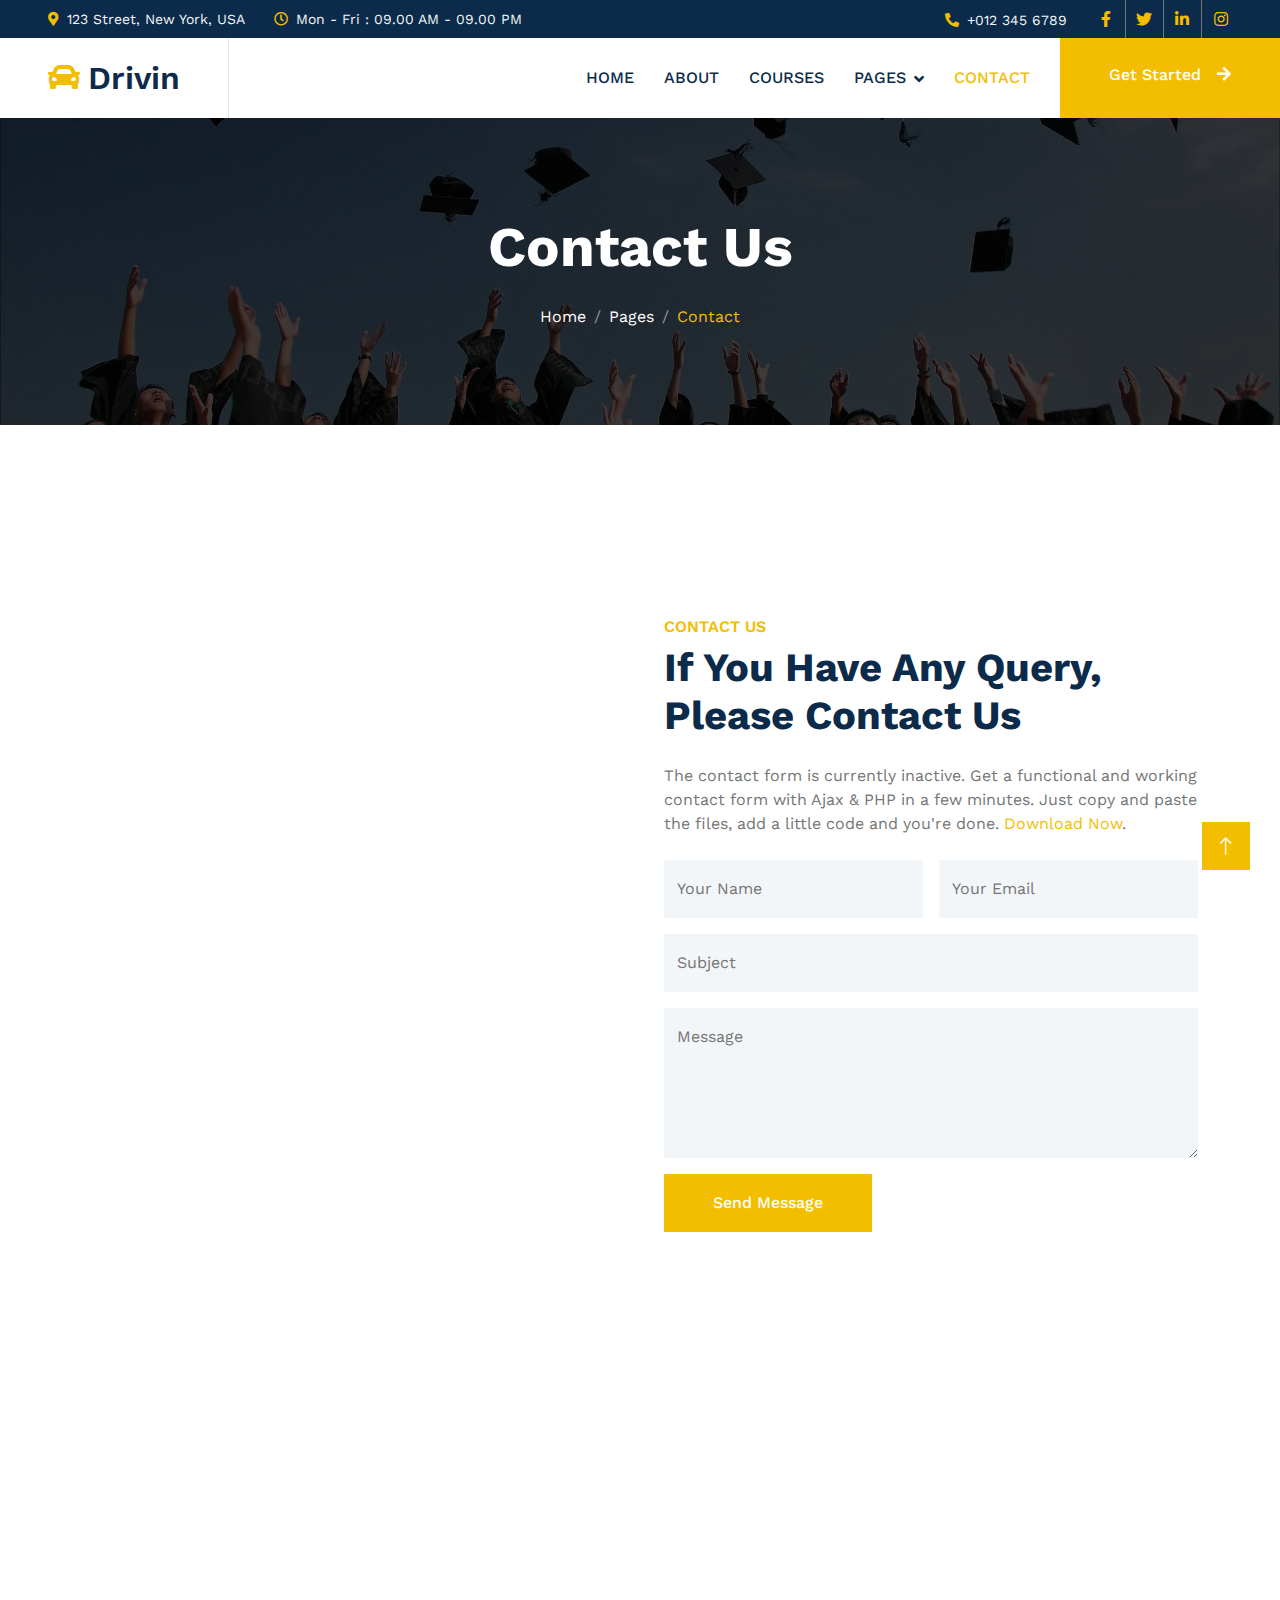
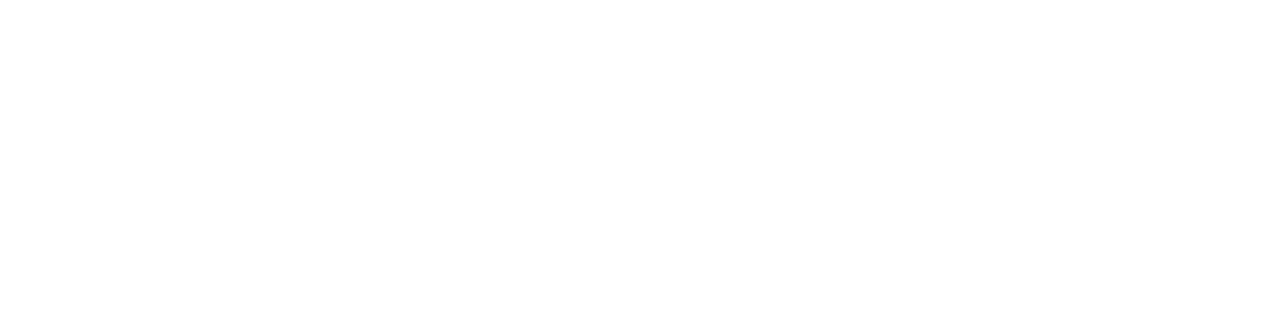
<file: contact.html>
<!DOCTYPE html>
<html lang="en">

<head>
    <meta charset="utf-8">
    <title>Drivin - Driving School Website Template</title>
    <meta content="width=device-width, initial-scale=1.0" name="viewport">
    <meta content="" name="keywords">
    <meta content="" name="description">

    <!-- Favicon -->
    <link href="img/favicon.ico" rel="icon">

    <!-- Google Web Fonts -->
    <link rel="preconnect" href="https://fonts.googleapis.com">
    <link rel="preconnect" href="https://fonts.gstatic.com" crossorigin>
    <link href="https://fonts.googleapis.com/css2?family=Work+Sans:wght@400;500;600;700&display=swap" rel="stylesheet"> 

    <!-- Icon Font Stylesheet -->
    <link href="https://cdnjs.cloudflare.com/ajax/libs/font-awesome/5.10.0/css/all.min.css" rel="stylesheet">
    <link href="https://cdn.jsdelivr.net/npm/bootstrap-icons@1.4.1/font/bootstrap-icons.css" rel="stylesheet">

    <!-- Libraries Stylesheet -->
    <link href="lib/animate/animate.min.css" rel="stylesheet">
    <link href="lib/owlcarousel/assets/owl.carousel.min.css" rel="stylesheet">

    <!-- Customized Bootstrap Stylesheet -->
    <link href="css/bootstrap.min.css" rel="stylesheet">

    <!-- Template Stylesheet -->
    <link href="css/style.css" rel="stylesheet">
</head>

<body>
    <!-- Spinner Start -->
    <div id="spinner" class="show bg-white position-fixed translate-middle w-100 vh-100 top-50 start-50 d-flex align-items-center justify-content-center">
        <div class="spinner-grow text-primary" role="status"></div>
    </div>
    <!-- Spinner End -->


    <!-- Topbar Start -->
    <div class="container-fluid bg-dark text-light p-0">
        <div class="row gx-0 d-none d-lg-flex">
            <div class="col-lg-7 px-5 text-start">
                <div class="h-100 d-inline-flex align-items-center me-4">
                    <small class="fa fa-map-marker-alt text-primary me-2"></small>
                    <small>123 Street, New York, USA</small>
                </div>
                <div class="h-100 d-inline-flex align-items-center">
                    <small class="far fa-clock text-primary me-2"></small>
                    <small>Mon - Fri : 09.00 AM - 09.00 PM</small>
                </div>
            </div>
            <div class="col-lg-5 px-5 text-end">
                <div class="h-100 d-inline-flex align-items-center me-4">
                    <small class="fa fa-phone-alt text-primary me-2"></small>
                    <small>+012 345 6789</small>
                </div>
                <div class="h-100 d-inline-flex align-items-center mx-n2">
                    <a class="btn btn-square btn-link rounded-0 border-0 border-end border-secondary" href=""><i class="fab fa-facebook-f"></i></a>
                    <a class="btn btn-square btn-link rounded-0 border-0 border-end border-secondary" href=""><i class="fab fa-twitter"></i></a>
                    <a class="btn btn-square btn-link rounded-0 border-0 border-end border-secondary" href=""><i class="fab fa-linkedin-in"></i></a>
                    <a class="btn btn-square btn-link rounded-0" href=""><i class="fab fa-instagram"></i></a>
                </div>
            </div>
        </div>
    </div>
    <!-- Topbar End -->


    <!-- Navbar Start -->
    <nav class="navbar navbar-expand-lg bg-white navbar-light sticky-top p-0">
        <a href="index.html" class="navbar-brand d-flex align-items-center border-end px-4 px-lg-5">
            <h2 class="m-0"><i class="fa fa-car text-primary me-2"></i>Drivin</h2>
        </a>
        <button type="button" class="navbar-toggler me-4" data-bs-toggle="collapse" data-bs-target="#navbarCollapse">
            <span class="navbar-toggler-icon"></span>
        </button>
        <div class="collapse navbar-collapse" id="navbarCollapse">
            <div class="navbar-nav ms-auto p-4 p-lg-0">
                <a href="index.html" class="nav-item nav-link">Home</a>
                <a href="about.html" class="nav-item nav-link">About</a>
                <a href="courses.html" class="nav-item nav-link">Courses</a>
                <div class="nav-item dropdown">
                    <a href="#" class="nav-link dropdown-toggle" data-bs-toggle="dropdown">Pages</a>
                    <div class="dropdown-menu bg-light m-0">
                        <a href="feature.html" class="dropdown-item">Features</a>
                        <a href="appointment.html" class="dropdown-item">Appointment</a>
                        <a href="team.html" class="dropdown-item">Our Team</a>
                        <a href="testimonial.html" class="dropdown-item">Testimonial</a>
                        <a href="404.html" class="dropdown-item">404 Page</a>
                    </div>
                </div>
                <a href="contact.html" class="nav-item nav-link active">Contact</a>
            </div>
            <a href="" class="btn btn-primary py-4 px-lg-5 d-none d-lg-block">Get Started<i class="fa fa-arrow-right ms-3"></i></a>
        </div>
    </nav>
    <!-- Navbar End -->


    <!-- Page Header Start -->
    <div class="container-fluid page-header py-6 my-6 mt-0 wow fadeIn" data-wow-delay="0.1s">
        <div class="container text-center">
            <h1 class="display-4 text-white animated slideInDown mb-4">Contact Us</h1>
            <nav aria-label="breadcrumb animated slideInDown">
                <ol class="breadcrumb justify-content-center mb-0">
                    <li class="breadcrumb-item"><a class="text-white" href="#">Home</a></li>
                    <li class="breadcrumb-item"><a class="text-white" href="#">Pages</a></li>
                    <li class="breadcrumb-item text-primary active" aria-current="page">Contact</li>
                </ol>
            </nav>
        </div>
    </div>
    <!-- Page Header End -->


    <!-- Contact Start -->
    <div class="container-xxl py-6">
        <div class="container">
            <div class="row g-5">
                <div class="col-lg-6 wow fadeInUp" data-wow-delay="0.1s" style="min-height: 450px;">
                    <div class="position-relative h-100">
                        <iframe class="position-relative w-100 h-100"
                        src="https://www.google.com/maps/embed?pb=!1m18!1m12!1m3!1d3001156.4288297426!2d-78.01371936852176!3d42.72876761954724!2m3!1f0!2f0!3f0!3m2!1i1024!2i768!4f13.1!3m3!1m2!1s0x4ccc4bf0f123a5a9%3A0xddcfc6c1de189567!2sNew%20York%2C%20USA!5e0!3m2!1sen!2sbd!4v1603794290143!5m2!1sen!2sbd"
                        frameborder="0" style="min-height: 450px; border:0;" allowfullscreen="" aria-hidden="false"
                        tabindex="0"></iframe>
                    </div>
                </div>
                <div class="col-lg-6 wow fadeInUp" data-wow-delay="0.5s">
                    <h6 class="text-primary text-uppercase mb-2">Contact Us</h6>
                    <h1 class="display-6 mb-4">If You Have Any Query, Please Contact Us</h1>
                    <p class="mb-4">The contact form is currently inactive. Get a functional and working contact form with Ajax & PHP in a few minutes. Just copy and paste the files, add a little code and you're done. <a href="https://htmlcodex.com/contact-form">Download Now</a>.</p>
                    <form>
                        <div class="row g-3">
                            <div class="col-md-6">
                                <div class="form-floating">
                                    <input type="text" class="form-control border-0 bg-light" id="name" placeholder="Your Name">
                                    <label for="name">Your Name</label>
                                </div>
                            </div>
                            <div class="col-md-6">
                                <div class="form-floating">
                                    <input type="email" class="form-control border-0 bg-light" id="email" placeholder="Your Email">
                                    <label for="email">Your Email</label>
                                </div>
                            </div>
                            <div class="col-12">
                                <div class="form-floating">
                                    <input type="text" class="form-control border-0 bg-light" id="subject" placeholder="Subject">
                                    <label for="subject">Subject</label>
                                </div>
                            </div>
                            <div class="col-12">
                                <div class="form-floating">
                                    <textarea class="form-control border-0 bg-light" placeholder="Leave a message here" id="message" style="height: 150px"></textarea>
                                    <label for="message">Message</label>
                                </div>
                            </div>
                            <div class="col-12">
                                <button class="btn btn-primary py-3 px-5" type="submit">Send Message</button>
                            </div>
                        </div>
                    </form>
                </div>
            </div>
        </div>
    </div>
    <!-- Contact End -->


    <!-- Footer Start -->
    <div class="container-fluid bg-dark text-light footer my-6 mb-0 py-6 wow fadeIn" data-wow-delay="0.1s">
        <div class="container">
            <div class="row g-5">
                <div class="col-lg-3 col-md-6">
                    <h4 class="text-white mb-4">Get In Touch</h4>
                    <h2 class="text-primary mb-4"><i class="fa fa-car text-white me-2"></i>Drivin</h2>
                    <p class="mb-2"><i class="fa fa-map-marker-alt me-3"></i>123 Street, New York, USA</p>
                    <p class="mb-2"><i class="fa fa-phone-alt me-3"></i>+012 345 67890</p>
                    <p class="mb-2"><i class="fa fa-envelope me-3"></i>info@example.com</p>
                </div>
                <div class="col-lg-3 col-md-6">
                    <h4 class="text-light mb-4">Quick Links</h4>
                    <a class="btn btn-link" href="">About Us</a>
                    <a class="btn btn-link" href="">Contact Us</a>
                    <a class="btn btn-link" href="">Our Services</a>
                    <a class="btn btn-link" href="">Terms & Condition</a>
                    <a class="btn btn-link" href="">Support</a>
                </div>
                <div class="col-lg-3 col-md-6">
                    <h4 class="text-light mb-4">Popular Links</h4>
                    <a class="btn btn-link" href="">About Us</a>
                    <a class="btn btn-link" href="">Contact Us</a>
                    <a class="btn btn-link" href="">Our Services</a>
                    <a class="btn btn-link" href="">Terms & Condition</a>
                    <a class="btn btn-link" href="">Support</a>
                </div>
                <div class="col-lg-3 col-md-6">
                    <h4 class="text-light mb-4">Newsletter</h4>
                    <form action="">
                        <div class="input-group">
                            <input type="text" class="form-control p-3 border-0" placeholder="Your Email Address">
                            <button class="btn btn-primary">Sign Up</button>
                        </div>
                    </form>
                    <h6 class="text-white mt-4 mb-3">Follow Us</h6>
                    <div class="d-flex pt-2">
                        <a class="btn btn-square btn-outline-light me-1" href=""><i class="fab fa-twitter"></i></a>
                        <a class="btn btn-square btn-outline-light me-1" href=""><i class="fab fa-facebook-f"></i></a>
                        <a class="btn btn-square btn-outline-light me-1" href=""><i class="fab fa-youtube"></i></a>
                        <a class="btn btn-square btn-outline-light me-0" href=""><i class="fab fa-linkedin-in"></i></a>
                    </div>
                </div>
            </div>
        </div>
    </div>
    <!-- Footer End -->


    <!-- Copyright Start -->
    <div class="container-fluid copyright text-light py-4 wow fadeIn" data-wow-delay="0.1s">
        <div class="container">
            <div class="row">
                <div class="col-md-6 text-center text-md-start mb-3 mb-md-0">
                    &copy; <a href="#">Your Site Name</a>, All Right Reserved.
                </div>
                <div class="col-md-6 text-center text-md-end">
                    <!--/*** This template is free as long as you keep the footer author’s credit link/attribution link/backlink. If you'd like to use the template without the footer author’s credit link/attribution link/backlink, you can purchase the Credit Removal License from "https://htmlcodex.com/credit-removal". Thank you for your support. ***/-->
                    Designed By <a href="https://htmlcodex.com">HTML Codex</a>
                    <br>Distributed By: <a href="https://themewagon.com" target="_blank">ThemeWagon</a>
                </div>
            </div>
        </div>
    </div>
    <!-- Copyright End -->


    <!-- Back to Top -->
    <a href="#" class="btn btn-lg btn-primary btn-lg-square back-to-top"><i class="bi bi-arrow-up"></i></a>


    <!-- JavaScript Libraries -->
    <script src="https://code.jquery.com/jquery-3.4.1.min.js"></script>
    <script src="https://cdn.jsdelivr.net/npm/bootstrap@5.0.0/dist/js/bootstrap.bundle.min.js"></script>
    <script src="lib/wow/wow.min.js"></script>
    <script src="lib/easing/easing.min.js"></script>
    <script src="lib/waypoints/waypoints.min.js"></script>
    <script src="lib/owlcarousel/owl.carousel.min.js"></script>

    <!-- Template Javascript -->
    <script src="js/main.js"></script>
</body>

</html>
</file>
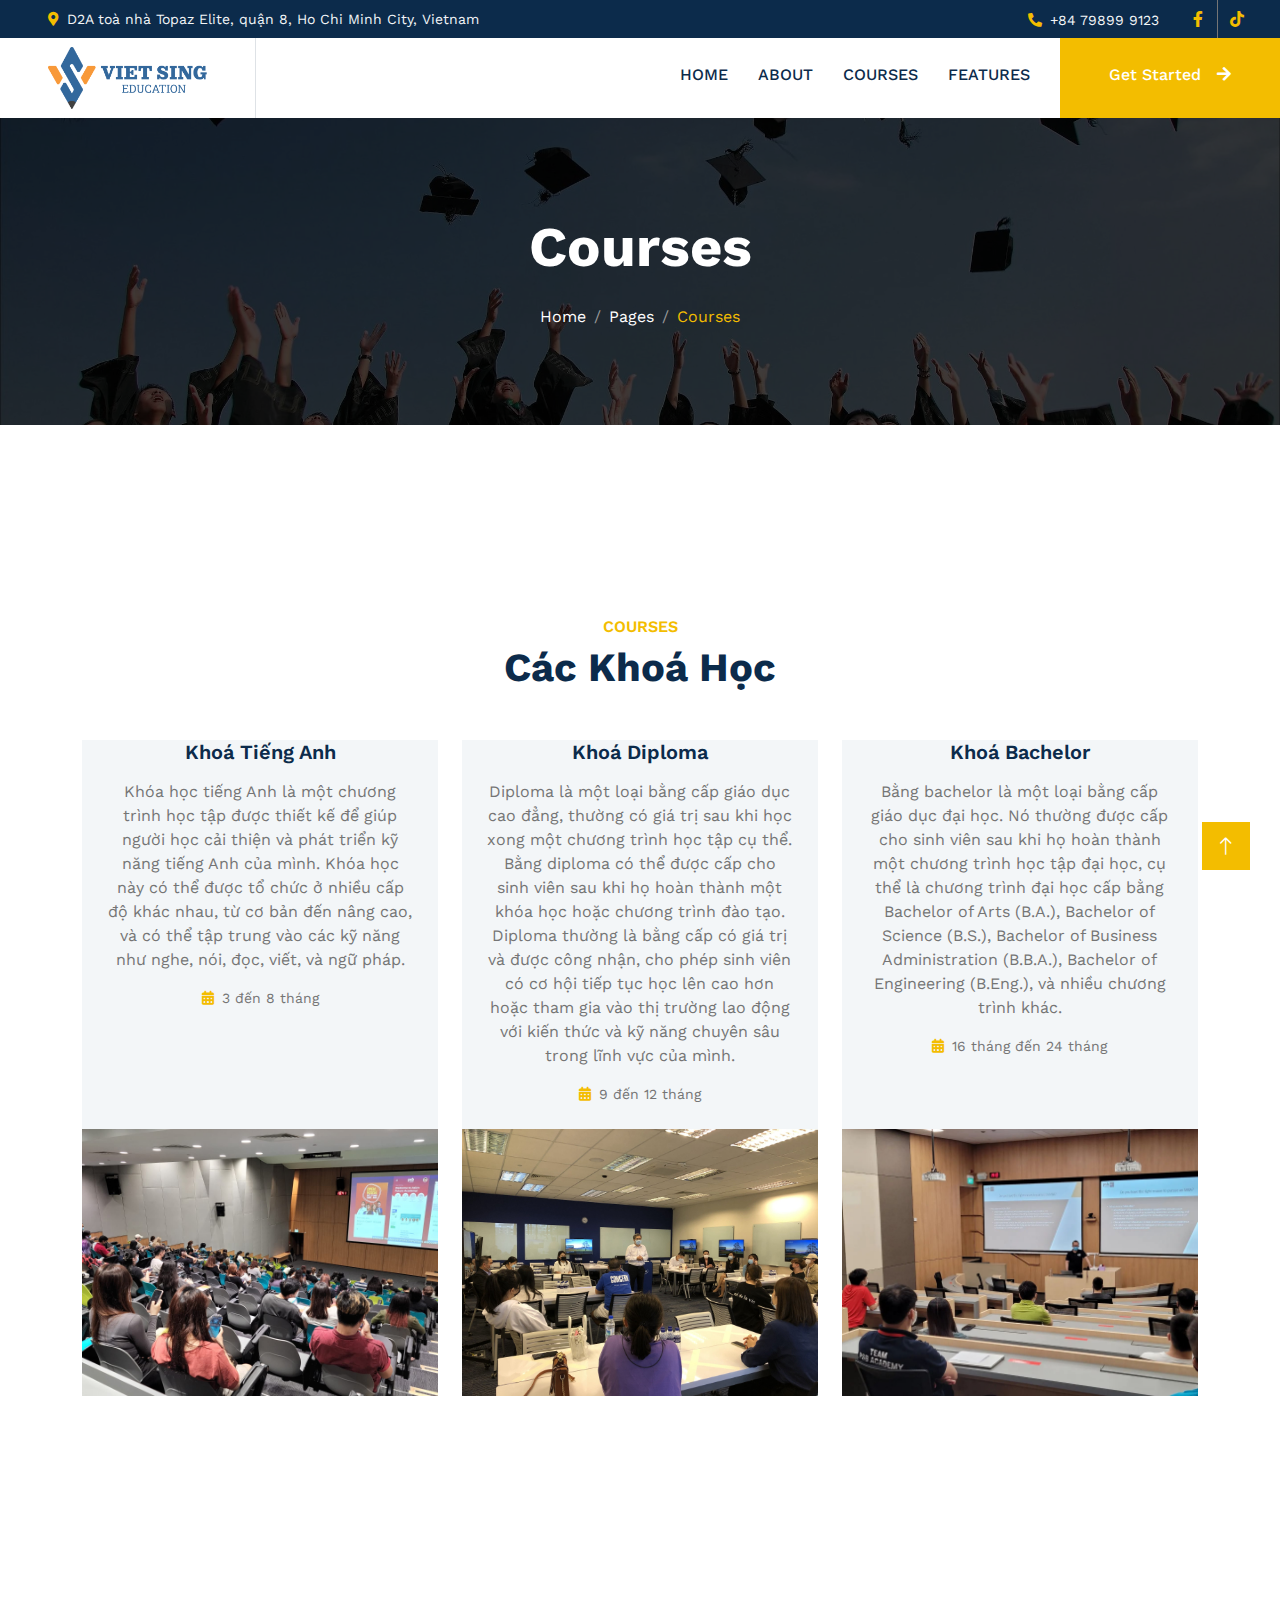
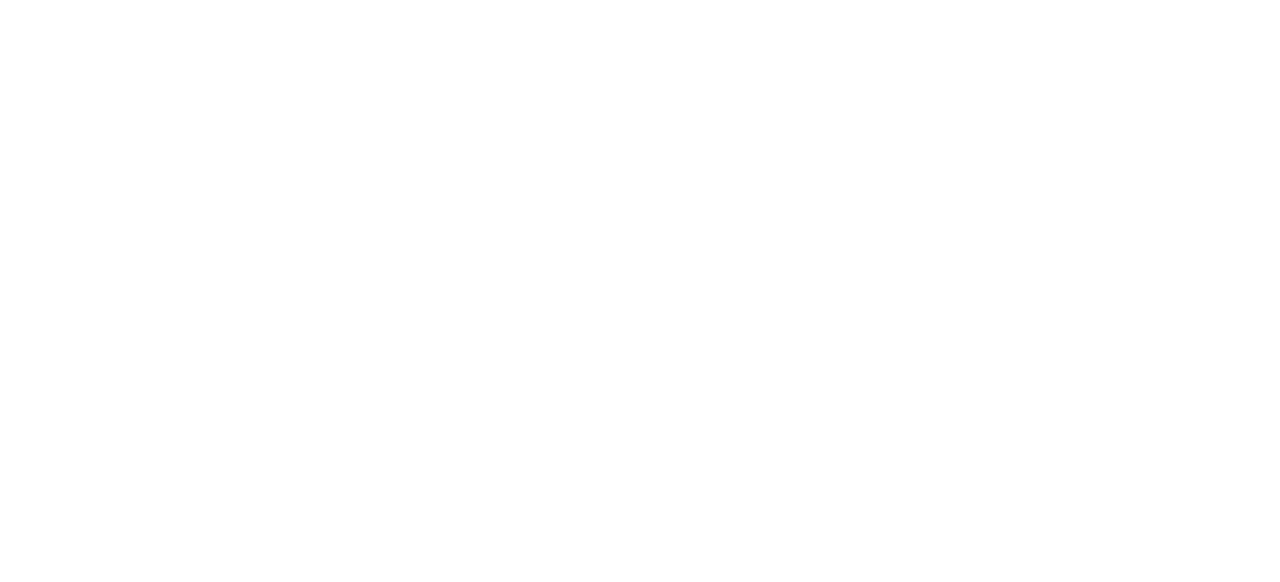
<file: courses.html>
<!DOCTYPE html>
<html lang="en">
  <head>
    <meta charset="utf-8" />
    <title>Drivin - Driving School Website Template</title>
    <meta content="width=device-width, initial-scale=1.0" name="viewport" />
    <meta content="" name="keywords" />
    <meta content="" name="description" />

    <!-- Favicon -->
    <link href="img/favicon.ico" rel="icon" />

    <!-- Google Web Fonts -->
    <link rel="preconnect" href="https://fonts.googleapis.com" />
    <link rel="preconnect" href="https://fonts.gstatic.com" crossorigin />
    <link
      href="https://fonts.googleapis.com/css2?family=Work+Sans:wght@400;500;600;700&display=swap"
      rel="stylesheet"
    />

    <!-- Icon Font Stylesheet -->
    <link
      href="https://cdnjs.cloudflare.com/ajax/libs/font-awesome/5.10.0/css/all.min.css"
      rel="stylesheet"
    />
    <link
      href="https://cdn.jsdelivr.net/npm/bootstrap-icons@1.4.1/font/bootstrap-icons.css"
      rel="stylesheet"
    />
    <link
      rel="stylesheet"
      href="https://cdnjs.cloudflare.com/ajax/libs/font-awesome/5.15.3/css/all.min.css"
      integrity="sha512-iBBXm8fW90+nuLcSKlbmrPcLa0OT92xO1BIsZ+ywDWZCvqsWgccV3gFoRBv0z+8dLJgyAHIhR35VZc2oM/gI1w=="
      crossorigin="anonymous"
    />

    <!-- Libraries Stylesheet -->
    <link href="lib/animate/animate.min.css" rel="stylesheet" />
    <link href="lib/owlcarousel/assets/owl.carousel.min.css" rel="stylesheet" />

    <!-- Customized Bootstrap Stylesheet -->
    <link href="css/bootstrap.min.css" rel="stylesheet" />

    <!-- Template Stylesheet -->
    <link href="css/style.css" rel="stylesheet" />

    <!-- Inner Header -->
    <script src="./js/header.js" type="text/javascript" defer></script>
    <script src="./js/footer.js" type="text/javascript" defer></script>
  </head>

  <body>
    <!-- Spinner Start -->
    <div
      id="spinner"
      class="show bg-white position-fixed translate-middle w-100 vh-100 top-50 start-50 d-flex align-items-center justify-content-center"
    >
      <div class="spinner-grow text-primary" role="status"></div>
    </div>
    <!-- Spinner End -->

    <header-component></header-component>

    <!-- Page Header Start -->
    <div
      class="container-fluid page-header py-6 my-6 mt-0 wow fadeIn"
      data-wow-delay="0.1s"
    >
      <div class="container text-center">
        <h1 class="display-4 text-white animated slideInDown mb-4">Courses</h1>
        <nav aria-label="breadcrumb animated slideInDown">
          <ol class="breadcrumb justify-content-center mb-0">
            <li class="breadcrumb-item">
              <a class="text-white" href="#">Home</a>
            </li>
            <li class="breadcrumb-item">
              <a class="text-white" href="#">Pages</a>
            </li>
            <li class="breadcrumb-item text-primary active" aria-current="page">
              Courses
            </li>
          </ol>
        </nav>
      </div>
    </div>
    <!-- Page Header End -->

    <!-- Courses Start -->
    <div class="container-xxl py-6">
      <div class="container">
        <div
          class="text-center mx-auto mb-5 wow fadeInUp"
          data-wow-delay="0.1s"
          style="max-width: 500px"
        >
          <h6 class="text-primary text-uppercase mb-2">Courses</h6>
          <h1 class="display-6 mb-4">Các Khoá Học</h1>
        </div>
        <div class="row g-4 justify-content-center">
          <div class="col-lg-4 col-md-6 wow fadeInUp" data-wow-delay="0.1s">
            <div
              class="courses-item d-flex flex-column bg-light overflow-hidden h-100"
            >
              <div class="text-center p-4 pt-0">
                <h5 class="mb-3">Khoá Tiếng Anh</h5>
                <p>
                  Khóa học tiếng Anh là một chương trình học tập được thiết kế
                  để giúp người học cải thiện và phát triển kỹ năng tiếng Anh
                  của mình. Khóa học này có thể được tổ chức ở nhiều cấp độ khác
                  nhau, từ cơ bản đến nâng cao, và có thể tập trung vào các kỹ
                  năng như nghe, nói, đọc, viết, và ngữ pháp.
                </p>
                <ol class="breadcrumb justify-content-center mb-0">
                  <li class="breadcrumb-item small">
                    <i class="fa fa-calendar-alt text-primary me-2"></i>3 đến 8
                    tháng
                  </li>
                </ol>
              </div>
              <div class="position-relative mt-auto">
                <img class="img-fluid" src="img/courses-1.jpg" alt="" />
                <div class="courses-overlay">
                  <a class="btn btn-outline-primary border-2" href=""
                    >Read More</a
                  >
                </div>
              </div>
            </div>
          </div>
          <div class="col-lg-4 col-md-6 wow fadeInUp" data-wow-delay="0.3s">
            <div
              class="courses-item d-flex flex-column bg-light overflow-hidden h-100"
            >
              <div class="text-center p-4 pt-0">
                <h5 class="mb-3">Khoá Diploma</h5>
                <p>
                  Diploma là một loại bằng cấp giáo dục cao đẳng, thường có giá
                  trị sau khi học xong một chương trình học tập cụ thể. Bằng
                  diploma có thể được cấp cho sinh viên sau khi họ hoàn thành
                  một khóa học hoặc chương trình đào tạo. Diploma thường là bằng
                  cấp có giá trị và được công nhận, cho phép sinh viên có cơ hội
                  tiếp tục học lên cao hơn hoặc tham gia vào thị trường lao động
                  với kiến thức và kỹ năng chuyên sâu trong lĩnh vực của mình.
                </p>
                <ol class="breadcrumb justify-content-center mb-0">
                  <li class="breadcrumb-item small">
                    <i class="fa fa-calendar-alt text-primary me-2"></i>9 đến 12
                    tháng
                  </li>
                </ol>
              </div>
              <div class="position-relative mt-auto">
                <img class="img-fluid" src="img/courses-2.jpg" alt="" />
                <div class="courses-overlay">
                  <a class="btn btn-outline-primary border-2" href=""
                    >Read More</a
                  >
                </div>
              </div>
            </div>
          </div>
          <div class="col-lg-4 col-md-6 wow fadeInUp" data-wow-delay="0.5s">
            <div
              class="courses-item d-flex flex-column bg-light overflow-hidden h-100"
            >
              <div class="text-center p-4 pt-0">
                <h5 class="mb-3">Khoá Bachelor</h5>
                <p>
                  Bằng bachelor là một loại bằng cấp giáo dục đại học. Nó thường
                  được cấp cho sinh viên sau khi họ hoàn thành một chương trình
                  học tập đại học, cụ thể là chương trình đại học cấp bằng
                  Bachelor of Arts (B.A.), Bachelor of Science (B.S.), Bachelor
                  of Business Administration (B.B.A.), Bachelor of Engineering
                  (B.Eng.), và nhiều chương trình khác.
                </p>
                <ol class="breadcrumb justify-content-center mb-0">
                  <li class="breadcrumb-item small">
                    <i class="fa fa-calendar-alt text-primary me-2"></i>16 tháng
                    đến 24 tháng
                  </li>
                </ol>
              </div>
              <div class="position-relative mt-auto">
                <img class="img-fluid" src="img/courses-3.jpg" alt="" />
                <div class="courses-overlay">
                  <a class="btn btn-outline-primary border-2" href=""
                    >Read More</a
                  >
                </div>
              </div>
            </div>
          </div>
        </div>
      </div>
    </div>
    <!-- Courses End -->

    <!-- Footer Start -->
    <footer-component></footer-component>

    <!-- Footer End -->

    <!-- Copyright Start -->
    <div
      class="container-fluid copyright text-light py-4 wow fadeIn"
      data-wow-delay="0.1s"
    >
      <div class="container">
        <div class="row">
          <div class="col-md-6 text-center text-md-start mb-3 mb-md-0">
            &copy; <a href="#">Your Site Name</a>, All Right Reserved.
          </div>
          <div class="col-md-6 text-center text-md-end">
            <!--/*** This template is free as long as you keep the footer author’s credit link/attribution link/backlink. If you'd like to use the template without the footer author’s credit link/attribution link/backlink, you can purchase the Credit Removal License from "https://htmlcodex.com/credit-removal". Thank you for your support. ***/-->
            Designed By <a href="https://htmlcodex.com">HTML Codex</a>
            <br />Distributed By:
            <a href="https://themewagon.com" target="_blank">ThemeWagon</a>
          </div>
        </div>
      </div>
    </div>
    <!-- Copyright End -->

    <!-- Back to Top -->
    <a href="#" class="btn btn-lg btn-primary btn-lg-square back-to-top"
      ><i class="bi bi-arrow-up"></i
    ></a>

    <!-- JavaScript Libraries -->
    <script src="https://code.jquery.com/jquery-3.4.1.min.js"></script>
    <script src="https://cdn.jsdelivr.net/npm/bootstrap@5.0.0/dist/js/bootstrap.bundle.min.js"></script>
    <script src="lib/wow/wow.min.js"></script>
    <script src="lib/easing/easing.min.js"></script>
    <script src="lib/waypoints/waypoints.min.js"></script>
    <script src="lib/owlcarousel/owl.carousel.min.js"></script>

    <!-- Template Javascript -->
    <script src="js/main.js"></script>
  </body>
</html>
</file>
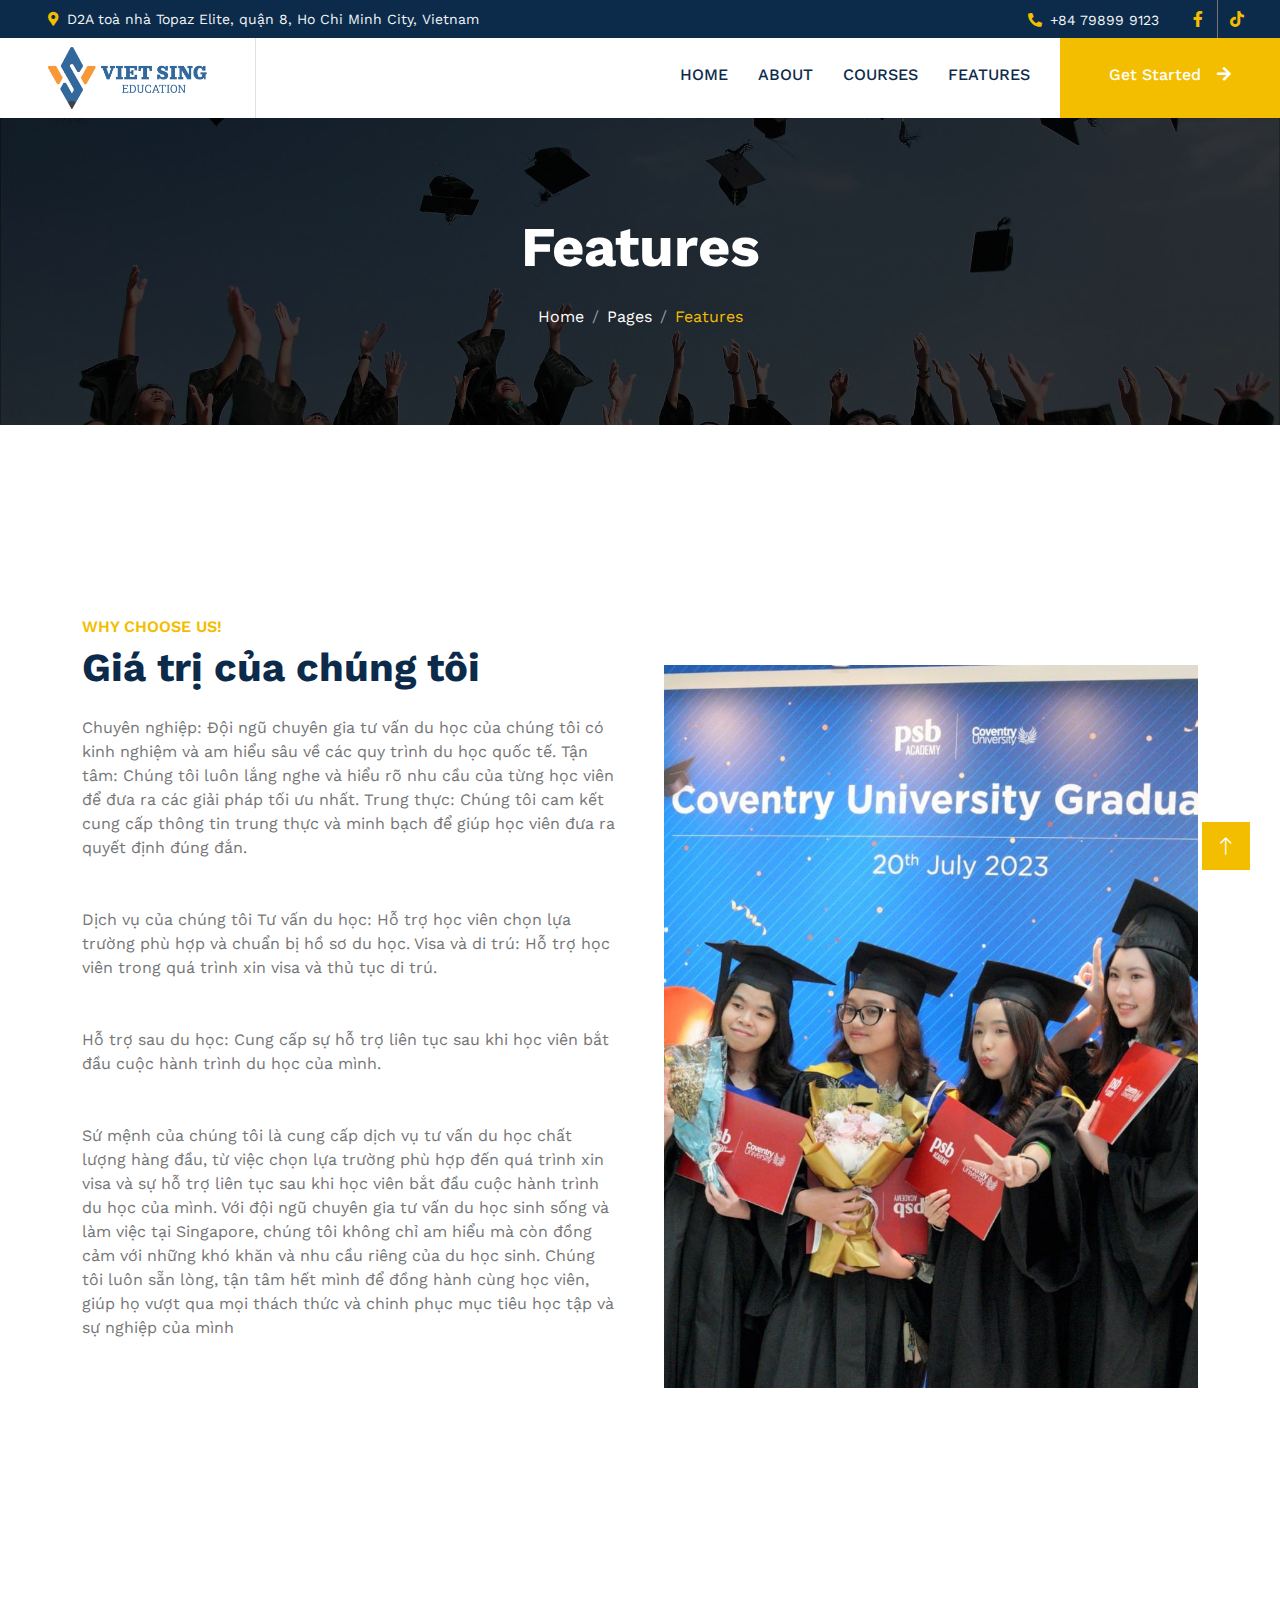
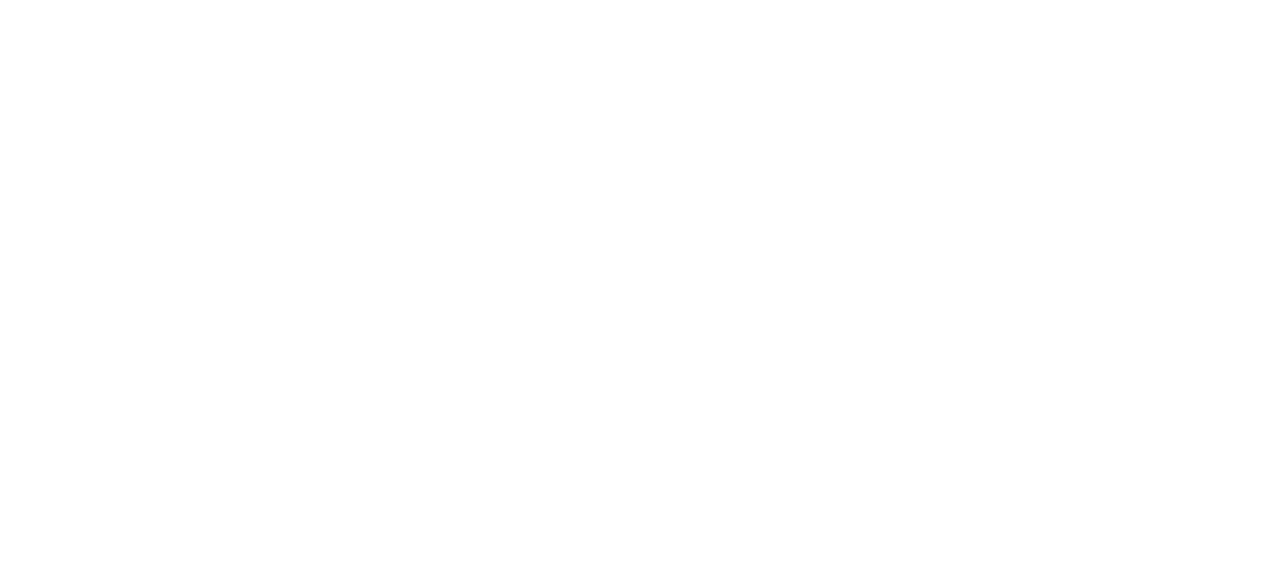
<file: feature.html>
<!DOCTYPE html>
<html lang="en">
  <head>
    <meta charset="utf-8" />
    <title>Drivin - Driving School Website Template</title>
    <meta content="width=device-width, initial-scale=1.0" name="viewport" />
    <meta content="" name="keywords" />
    <meta content="" name="description" />

    <!-- Favicon -->
    <link href="img/favicon.ico" rel="icon" />

    <!-- Google Web Fonts -->
    <link rel="preconnect" href="https://fonts.googleapis.com" />
    <link rel="preconnect" href="https://fonts.gstatic.com" crossorigin />
    <link
      href="https://fonts.googleapis.com/css2?family=Work+Sans:wght@400;500;600;700&display=swap"
      rel="stylesheet"
    />

    <!-- Icon Font Stylesheet -->
    <link
      href="https://cdnjs.cloudflare.com/ajax/libs/font-awesome/5.10.0/css/all.min.css"
      rel="stylesheet"
    />
    <link
      href="https://cdn.jsdelivr.net/npm/bootstrap-icons@1.4.1/font/bootstrap-icons.css"
      rel="stylesheet"
    />
    <link
      rel="stylesheet"
      href="https://cdnjs.cloudflare.com/ajax/libs/font-awesome/5.15.3/css/all.min.css"
      integrity="sha512-iBBXm8fW90+nuLcSKlbmrPcLa0OT92xO1BIsZ+ywDWZCvqsWgccV3gFoRBv0z+8dLJgyAHIhR35VZc2oM/gI1w=="
      crossorigin="anonymous"
    />
    <!-- Libraries Stylesheet -->
    <link href="lib/animate/animate.min.css" rel="stylesheet" />
    <link href="lib/owlcarousel/assets/owl.carousel.min.css" rel="stylesheet" />

    <!-- Customized Bootstrap Stylesheet -->
    <link href="css/bootstrap.min.css" rel="stylesheet" />

    <!-- Template Stylesheet -->
    <link href="css/style.css" rel="stylesheet" />

    <!-- Inner Header -->
    <script src="./js/header.js" type="text/javascript" defer></script>
    <script src="./js/footer.js" type="text/javascript" defer></script>
  </head>

  <body>
    <!-- Spinner Start -->
    <div
      id="spinner"
      class="show bg-white position-fixed translate-middle w-100 vh-100 top-50 start-50 d-flex align-items-center justify-content-center"
    >
      <div class="spinner-grow text-primary" role="status"></div>
    </div>
    <!-- Spinner End -->

    <header-component></header-component>

    <!-- Page Header Start -->
    <div
      class="container-fluid page-header py-6 my-6 mt-0 wow fadeIn"
      data-wow-delay="0.1s"
    >
      <div class="container text-center">
        <h1 class="display-4 text-white animated slideInDown mb-4">Features</h1>
        <nav aria-label="breadcrumb animated slideInDown">
          <ol class="breadcrumb justify-content-center mb-0">
            <li class="breadcrumb-item">
              <a class="text-white" href="#">Home</a>
            </li>
            <li class="breadcrumb-item">
              <a class="text-white" href="#">Pages</a>
            </li>
            <li class="breadcrumb-item text-primary active" aria-current="page">
              Features
            </li>
          </ol>
        </nav>
      </div>
    </div>
    <!-- Page Header End -->

    <!-- Features Start -->
    <div class="container-xxl py-6">
      <div class="container">
        <div class="row g-5">
          <div class="col-lg-6 wow fadeInUp" data-wow-delay="0.1s">
            <h6 class="text-primary text-uppercase mb-2">Why Choose Us!</h6>
            <h1 class="display-6 mb-4">Giá trị của chúng tôi</h1>
            <p class="mb-5">
              Chuyên nghiệp: Đội ngũ chuyên gia tư vấn du học của chúng tôi có
              kinh nghiệm và am hiểu sâu về các quy trình du học quốc tế. Tận
              tâm: Chúng tôi luôn lắng nghe và hiểu rõ nhu cầu của từng học viên
              để đưa ra các giải pháp tối ưu nhất. Trung thực: Chúng tôi cam kết
              cung cấp thông tin trung thực và minh bạch để giúp học viên đưa ra
              quyết định đúng đắn.
            </p>

            <p class="mb-5">
              Dịch vụ của chúng tôi Tư vấn du học: Hỗ trợ học viên chọn lựa
              trường phù hợp và chuẩn bị hồ sơ du học. Visa và di trú: Hỗ trợ
              học viên trong quá trình xin visa và thủ tục di trú.
            </p>
            <p class="mb-5">
              Hỗ trợ sau du học: Cung cấp sự hỗ trợ liên tục sau khi học viên
              bắt đầu cuộc hành trình du học của mình.
            </p>
            <p class="mb-5">
              Sứ mệnh của chúng tôi là cung cấp dịch vụ tư vấn du học chất lượng
              hàng đầu, từ việc chọn lựa trường phù hợp đến quá trình xin visa
              và sự hỗ trợ liên tục sau khi học viên bắt đầu cuộc hành trình du
              học của mình. Với đội ngũ chuyên gia tư vấn du học sinh sống và
              làm việc tại Singapore, chúng tôi không chỉ am hiểu mà còn đồng
              cảm với những khó khăn và nhu cầu riêng của du học sinh. Chúng tôi
              luôn sẵn lòng, tận tâm hết mình để đồng hành cùng học viên, giúp
              họ vượt qua mọi thách thức và chinh phục mục tiêu học tập và sự
              nghiệp của mình
            </p>
          </div>
          <div class="col-lg-6 wow fadeInUp" data-wow-delay="0.5s">
            <div
              class="position-relative overflow-hidden pe-5 pt-5 h-100"
              style="min-height: 400px"
            >
              <img
                class="position-absolute w-100 h-100"
                src="img/university-4.jpeg"
                alt=""
                style="object-fit: cover"
              />
            </div>
          </div>
        </div>
      </div>
    </div>
    <!-- Features End -->

    <!-- Footer Start -->
    <footer-component></footer-component>

    <!-- Footer End -->

    <!-- Copyright Start -->
    <div
      class="container-fluid copyright text-light py-4 wow fadeIn"
      data-wow-delay="0.1s"
    >
      <div class="container">
        <div class="row">
          <div class="col-md-6 text-center text-md-start mb-3 mb-md-0">
            &copy; <a href="#">Your Site Name</a>, All Right Reserved.
          </div>
          <div class="col-md-6 text-center text-md-end">
            <!--/*** This template is free as long as you keep the footer author’s credit link/attribution link/backlink. If you'd like to use the template without the footer author’s credit link/attribution link/backlink, you can purchase the Credit Removal License from "https://htmlcodex.com/credit-removal". Thank you for your support. ***/-->
            Designed By <a href="https://htmlcodex.com">HTML Codex</a>
            <br />Distributed By:
            <a href="https://themewagon.com" target="_blank">ThemeWagon</a>
          </div>
        </div>
      </div>
    </div>
    <!-- Copyright End -->

    <!-- Back to Top -->
    <a href="#" class="btn btn-lg btn-primary btn-lg-square back-to-top"
      ><i class="bi bi-arrow-up"></i
    ></a>

    <!-- JavaScript Libraries -->
    <script src="https://code.jquery.com/jquery-3.4.1.min.js"></script>
    <script src="https://cdn.jsdelivr.net/npm/bootstrap@5.0.0/dist/js/bootstrap.bundle.min.js"></script>
    <script src="lib/wow/wow.min.js"></script>
    <script src="lib/easing/easing.min.js"></script>
    <script src="lib/waypoints/waypoints.min.js"></script>
    <script src="lib/owlcarousel/owl.carousel.min.js"></script>

    <!-- Template Javascript -->
    <script src="js/main.js"></script>
  </body>
</html>
</file>
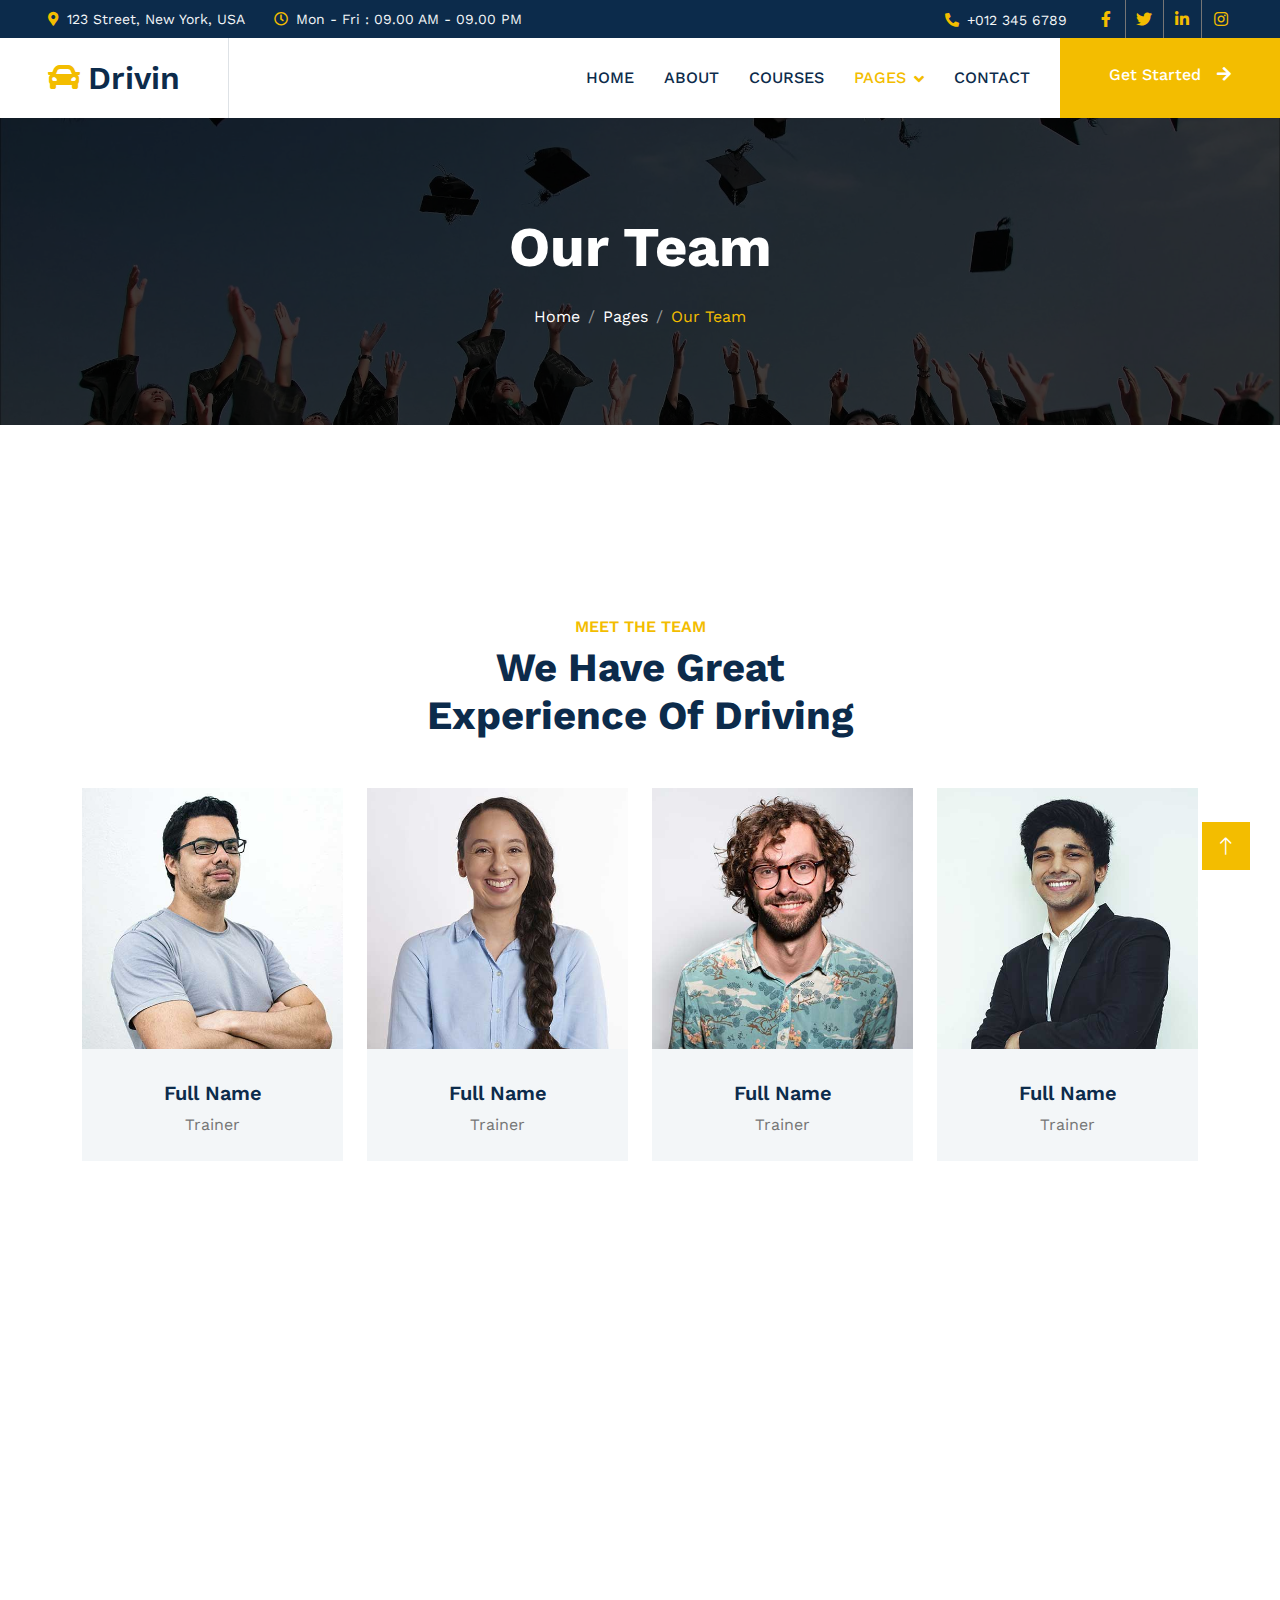
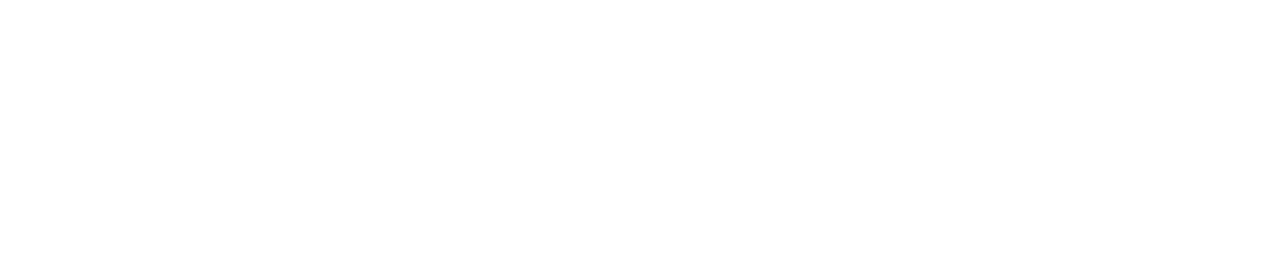
<file: team.html>
<!DOCTYPE html>
<html lang="en">

<head>
    <meta charset="utf-8">
    <title>Drivin - Driving School Website Template</title>
    <meta content="width=device-width, initial-scale=1.0" name="viewport">
    <meta content="" name="keywords">
    <meta content="" name="description">

    <!-- Favicon -->
    <link href="img/favicon.ico" rel="icon">

    <!-- Google Web Fonts -->
    <link rel="preconnect" href="https://fonts.googleapis.com">
    <link rel="preconnect" href="https://fonts.gstatic.com" crossorigin>
    <link href="https://fonts.googleapis.com/css2?family=Work+Sans:wght@400;500;600;700&display=swap" rel="stylesheet"> 

    <!-- Icon Font Stylesheet -->
    <link href="https://cdnjs.cloudflare.com/ajax/libs/font-awesome/5.10.0/css/all.min.css" rel="stylesheet">
    <link href="https://cdn.jsdelivr.net/npm/bootstrap-icons@1.4.1/font/bootstrap-icons.css" rel="stylesheet">

    <!-- Libraries Stylesheet -->
    <link href="lib/animate/animate.min.css" rel="stylesheet">
    <link href="lib/owlcarousel/assets/owl.carousel.min.css" rel="stylesheet">

    <!-- Customized Bootstrap Stylesheet -->
    <link href="css/bootstrap.min.css" rel="stylesheet">

    <!-- Template Stylesheet -->
    <link href="css/style.css" rel="stylesheet">
</head>

<body>
    <!-- Spinner Start -->
    <div id="spinner" class="show bg-white position-fixed translate-middle w-100 vh-100 top-50 start-50 d-flex align-items-center justify-content-center">
        <div class="spinner-grow text-primary" role="status"></div>
    </div>
    <!-- Spinner End -->


    <!-- Topbar Start -->
    <div class="container-fluid bg-dark text-light p-0">
        <div class="row gx-0 d-none d-lg-flex">
            <div class="col-lg-7 px-5 text-start">
                <div class="h-100 d-inline-flex align-items-center me-4">
                    <small class="fa fa-map-marker-alt text-primary me-2"></small>
                    <small>123 Street, New York, USA</small>
                </div>
                <div class="h-100 d-inline-flex align-items-center">
                    <small class="far fa-clock text-primary me-2"></small>
                    <small>Mon - Fri : 09.00 AM - 09.00 PM</small>
                </div>
            </div>
            <div class="col-lg-5 px-5 text-end">
                <div class="h-100 d-inline-flex align-items-center me-4">
                    <small class="fa fa-phone-alt text-primary me-2"></small>
                    <small>+012 345 6789</small>
                </div>
                <div class="h-100 d-inline-flex align-items-center mx-n2">
                    <a class="btn btn-square btn-link rounded-0 border-0 border-end border-secondary" href=""><i class="fab fa-facebook-f"></i></a>
                    <a class="btn btn-square btn-link rounded-0 border-0 border-end border-secondary" href=""><i class="fab fa-twitter"></i></a>
                    <a class="btn btn-square btn-link rounded-0 border-0 border-end border-secondary" href=""><i class="fab fa-linkedin-in"></i></a>
                    <a class="btn btn-square btn-link rounded-0" href=""><i class="fab fa-instagram"></i></a>
                </div>
            </div>
        </div>
    </div>
    <!-- Topbar End -->


    <!-- Navbar Start -->
    <nav class="navbar navbar-expand-lg bg-white navbar-light sticky-top p-0">
        <a href="index.html" class="navbar-brand d-flex align-items-center border-end px-4 px-lg-5">
            <h2 class="m-0"><i class="fa fa-car text-primary me-2"></i>Drivin</h2>
        </a>
        <button type="button" class="navbar-toggler me-4" data-bs-toggle="collapse" data-bs-target="#navbarCollapse">
            <span class="navbar-toggler-icon"></span>
        </button>
        <div class="collapse navbar-collapse" id="navbarCollapse">
            <div class="navbar-nav ms-auto p-4 p-lg-0">
                <a href="index.html" class="nav-item nav-link">Home</a>
                <a href="about.html" class="nav-item nav-link">About</a>
                <a href="courses.html" class="nav-item nav-link">Courses</a>
                <div class="nav-item dropdown">
                    <a href="#" class="nav-link dropdown-toggle active" data-bs-toggle="dropdown">Pages</a>
                    <div class="dropdown-menu bg-light m-0">
                        <a href="feature.html" class="dropdown-item">Features</a>
                        <a href="appointment.html" class="dropdown-item">Appointment</a>
                        <a href="team.html" class="dropdown-item active">Our Team</a>
                        <a href="testimonial.html" class="dropdown-item">Testimonial</a>
                        <a href="404.html" class="dropdown-item">404 Page</a>
                    </div>
                </div>
                <a href="contact.html" class="nav-item nav-link">Contact</a>
            </div>
            <a href="" class="btn btn-primary py-4 px-lg-5 d-none d-lg-block">Get Started<i class="fa fa-arrow-right ms-3"></i></a>
        </div>
    </nav>
    <!-- Navbar End -->


    <!-- Page Header Start -->
    <div class="container-fluid page-header py-6 my-6 mt-0 wow fadeIn" data-wow-delay="0.1s">
        <div class="container text-center">
            <h1 class="display-4 text-white animated slideInDown mb-4">Our Team</h1>
            <nav aria-label="breadcrumb animated slideInDown">
                <ol class="breadcrumb justify-content-center mb-0">
                    <li class="breadcrumb-item"><a class="text-white" href="#">Home</a></li>
                    <li class="breadcrumb-item"><a class="text-white" href="#">Pages</a></li>
                    <li class="breadcrumb-item text-primary active" aria-current="page">Our Team</li>
                </ol>
            </nav>
        </div>
    </div>
    <!-- Page Header End -->


    <!-- Team Start -->
    <div class="container-xxl py-6">
        <div class="container">
            <div class="text-center mx-auto mb-5 wow fadeInUp" data-wow-delay="0.1s" style="max-width: 500px;">
                <h6 class="text-primary text-uppercase mb-2">Meet The Team</h6>
                <h1 class="display-6 mb-4">We Have Great Experience Of Driving</h1>
            </div>
            <div class="row g-0 team-items">
                <div class="col-lg-3 col-md-6 wow fadeInUp" data-wow-delay="0.1s">
                    <div class="team-item position-relative">
                        <div class="position-relative">
                            <img class="img-fluid" src="img/team-1.jpg" alt="">
                            <div class="team-social text-center">
                                <a class="btn btn-square btn-outline-primary border-2 m-1" href=""><i class="fab fa-facebook-f"></i></a>
                                <a class="btn btn-square btn-outline-primary border-2 m-1" href=""><i class="fab fa-twitter"></i></a>
                                <a class="btn btn-square btn-outline-primary border-2 m-1" href=""><i class="fab fa-instagram"></i></a>
                            </div>
                        </div>
                        <div class="bg-light text-center p-4">
                            <h5 class="mt-2">Full Name</h5>
                            <span>Trainer</span>
                        </div>
                    </div>
                </div>
                <div class="col-lg-3 col-md-6 wow fadeInUp" data-wow-delay="0.3s">
                    <div class="team-item position-relative">
                        <div class="position-relative">
                            <img class="img-fluid" src="img/team-2.jpg" alt="">
                            <div class="team-social text-center">
                                <a class="btn btn-square btn-outline-primary border-2 m-1" href=""><i class="fab fa-facebook-f"></i></a>
                                <a class="btn btn-square btn-outline-primary border-2 m-1" href=""><i class="fab fa-twitter"></i></a>
                                <a class="btn btn-square btn-outline-primary border-2 m-1" href=""><i class="fab fa-instagram"></i></a>
                            </div>
                        </div>
                        <div class="bg-light text-center p-4">
                            <h5 class="mt-2">Full Name</h5>
                            <span>Trainer</span>
                        </div>
                    </div>
                </div>
                <div class="col-lg-3 col-md-6 wow fadeInUp" data-wow-delay="0.5s">
                    <div class="team-item position-relative">
                        <div class="position-relative">
                            <img class="img-fluid" src="img/team-3.jpg" alt="">
                            <div class="team-social text-center">
                                <a class="btn btn-square btn-outline-primary border-2 m-1" href=""><i class="fab fa-facebook-f"></i></a>
                                <a class="btn btn-square btn-outline-primary border-2 m-1" href=""><i class="fab fa-twitter"></i></a>
                                <a class="btn btn-square btn-outline-primary border-2 m-1" href=""><i class="fab fa-instagram"></i></a>
                            </div>
                        </div>
                        <div class="bg-light text-center p-4">
                            <h5 class="mt-2">Full Name</h5>
                            <span>Trainer</span>
                        </div>
                    </div>
                </div>
                <div class="col-lg-3 col-md-6 wow fadeInUp" data-wow-delay="0.7s">
                    <div class="team-item position-relative">
                        <div class="position-relative">
                            <img class="img-fluid" src="img/team-4.jpg" alt="">
                            <div class="team-social text-center">
                                <a class="btn btn-square btn-outline-primary border-2 m-1" href=""><i class="fab fa-facebook-f"></i></a>
                                <a class="btn btn-square btn-outline-primary border-2 m-1" href=""><i class="fab fa-twitter"></i></a>
                                <a class="btn btn-square btn-outline-primary border-2 m-1" href=""><i class="fab fa-instagram"></i></a>
                            </div>
                        </div>
                        <div class="bg-light text-center p-4">
                            <h5 class="mt-2">Full Name</h5>
                            <span>Trainer</span>
                        </div>
                    </div>
                </div>
            </div>
        </div>
    </div>
    <!-- Team End -->


    <!-- Footer Start -->
    <div class="container-fluid bg-dark text-light footer my-6 mb-0 py-6 wow fadeIn" data-wow-delay="0.1s">
        <div class="container">
            <div class="row g-5">
                <div class="col-lg-3 col-md-6">
                    <h4 class="text-white mb-4">Get In Touch</h4>
                    <h2 class="text-primary mb-4"><i class="fa fa-car text-white me-2"></i>Drivin</h2>
                    <p class="mb-2"><i class="fa fa-map-marker-alt me-3"></i>123 Street, New York, USA</p>
                    <p class="mb-2"><i class="fa fa-phone-alt me-3"></i>+012 345 67890</p>
                    <p class="mb-2"><i class="fa fa-envelope me-3"></i>info@example.com</p>
                </div>
                <div class="col-lg-3 col-md-6">
                    <h4 class="text-light mb-4">Quick Links</h4>
                    <a class="btn btn-link" href="">About Us</a>
                    <a class="btn btn-link" href="">Contact Us</a>
                    <a class="btn btn-link" href="">Our Services</a>
                    <a class="btn btn-link" href="">Terms & Condition</a>
                    <a class="btn btn-link" href="">Support</a>
                </div>
                <div class="col-lg-3 col-md-6">
                    <h4 class="text-light mb-4">Popular Links</h4>
                    <a class="btn btn-link" href="">About Us</a>
                    <a class="btn btn-link" href="">Contact Us</a>
                    <a class="btn btn-link" href="">Our Services</a>
                    <a class="btn btn-link" href="">Terms & Condition</a>
                    <a class="btn btn-link" href="">Support</a>
                </div>
                <div class="col-lg-3 col-md-6">
                    <h4 class="text-light mb-4">Newsletter</h4>
                    <form action="">
                        <div class="input-group">
                            <input type="text" class="form-control p-3 border-0" placeholder="Your Email Address">
                            <button class="btn btn-primary">Sign Up</button>
                        </div>
                    </form>
                    <h6 class="text-white mt-4 mb-3">Follow Us</h6>
                    <div class="d-flex pt-2">
                        <a class="btn btn-square btn-outline-light me-1" href=""><i class="fab fa-twitter"></i></a>
                        <a class="btn btn-square btn-outline-light me-1" href=""><i class="fab fa-facebook-f"></i></a>
                        <a class="btn btn-square btn-outline-light me-1" href=""><i class="fab fa-youtube"></i></a>
                        <a class="btn btn-square btn-outline-light me-0" href=""><i class="fab fa-linkedin-in"></i></a>
                    </div>
                </div>
            </div>
        </div>
    </div>
    <!-- Footer End -->


    <!-- Copyright Start -->
    <div class="container-fluid copyright text-light py-4 wow fadeIn" data-wow-delay="0.1s">
        <div class="container">
            <div class="row">
                <div class="col-md-6 text-center text-md-start mb-3 mb-md-0">
                    &copy; <a href="#">Your Site Name</a>, All Right Reserved.
                </div>
                <div class="col-md-6 text-center text-md-end">
                    <!--/*** This template is free as long as you keep the footer author’s credit link/attribution link/backlink. If you'd like to use the template without the footer author’s credit link/attribution link/backlink, you can purchase the Credit Removal License from "https://htmlcodex.com/credit-removal". Thank you for your support. ***/-->
                    Designed By <a href="https://htmlcodex.com">HTML Codex</a>
                    <br>Distributed By: <a href="https://themewagon.com" target="_blank">ThemeWagon</a>
                </div>
            </div>
        </div>
    </div>
    <!-- Copyright End -->


    <!-- Back to Top -->
    <a href="#" class="btn btn-lg btn-primary btn-lg-square back-to-top"><i class="bi bi-arrow-up"></i></a>


    <!-- JavaScript Libraries -->
    <script src="https://code.jquery.com/jquery-3.4.1.min.js"></script>
    <script src="https://cdn.jsdelivr.net/npm/bootstrap@5.0.0/dist/js/bootstrap.bundle.min.js"></script>
    <script src="lib/wow/wow.min.js"></script>
    <script src="lib/easing/easing.min.js"></script>
    <script src="lib/waypoints/waypoints.min.js"></script>
    <script src="lib/owlcarousel/owl.carousel.min.js"></script>

    <!-- Template Javascript -->
    <script src="js/main.js"></script>
</body>

</html>
</file>
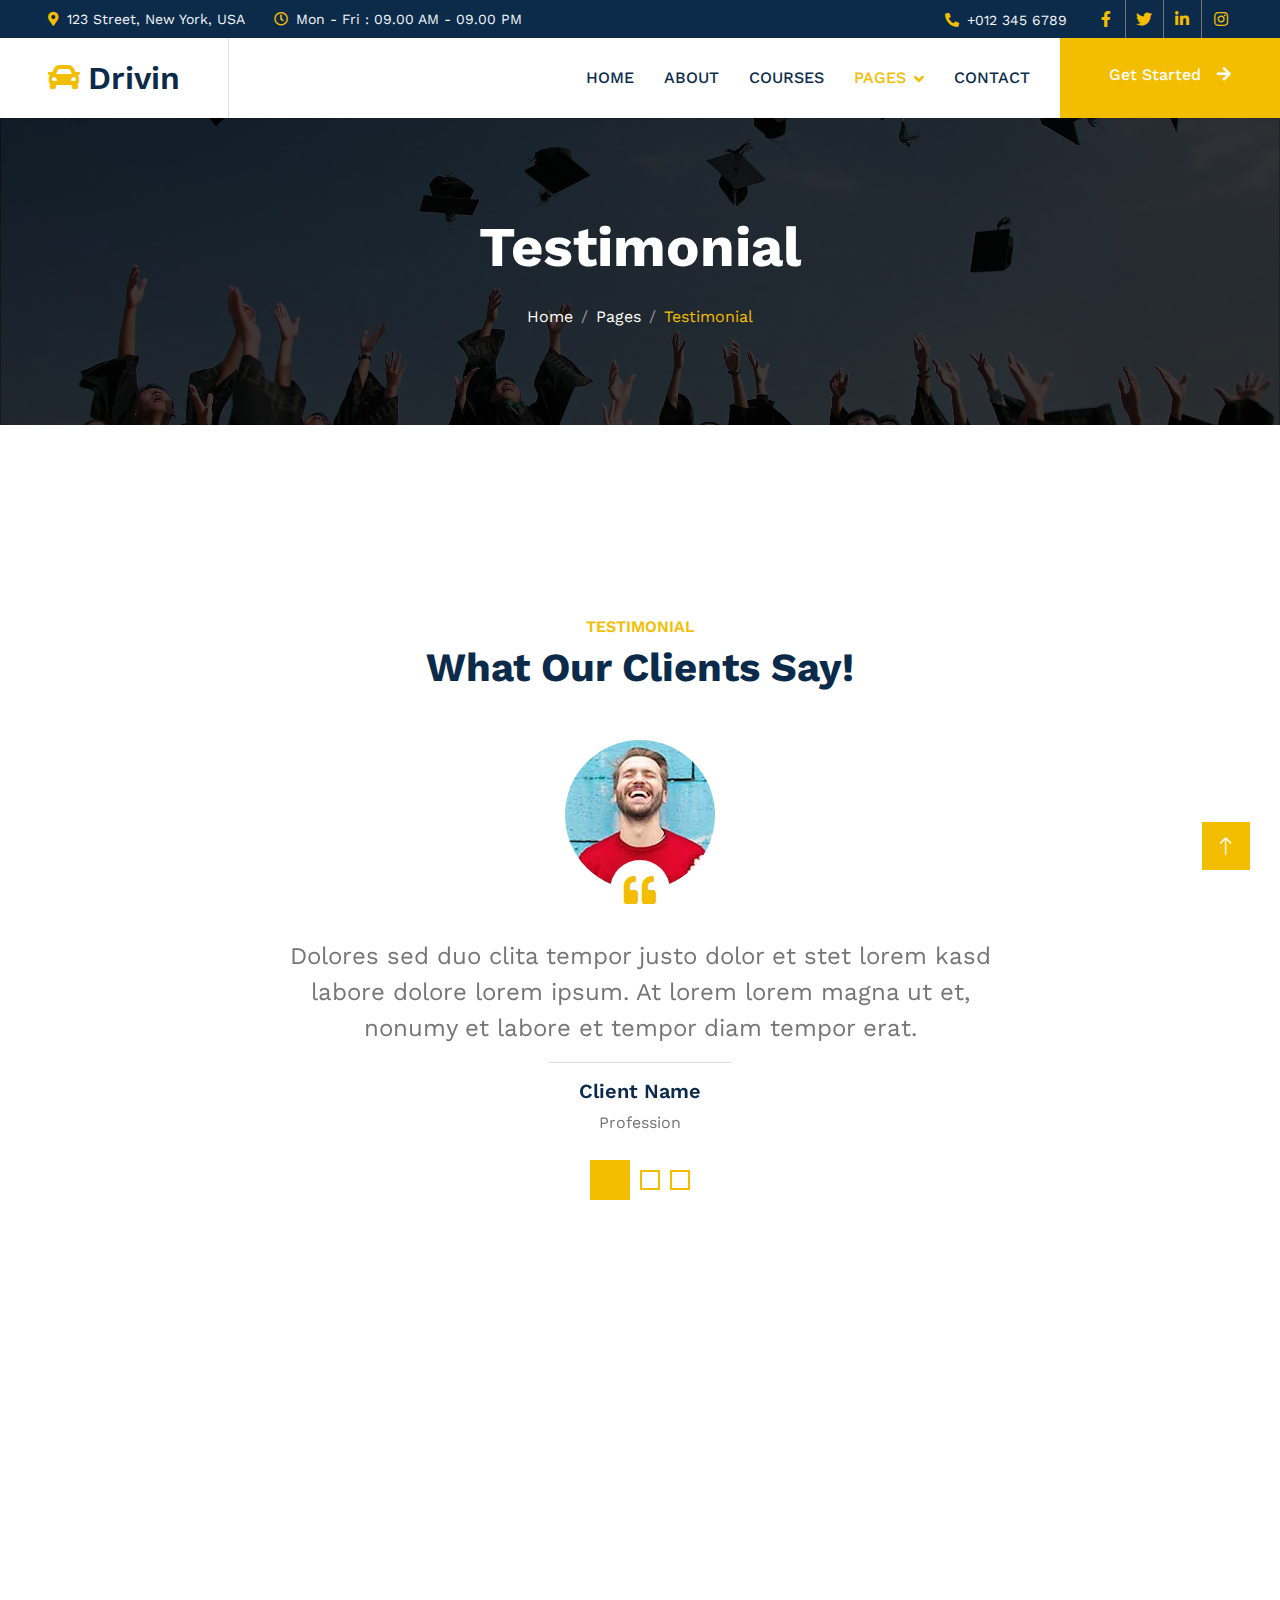
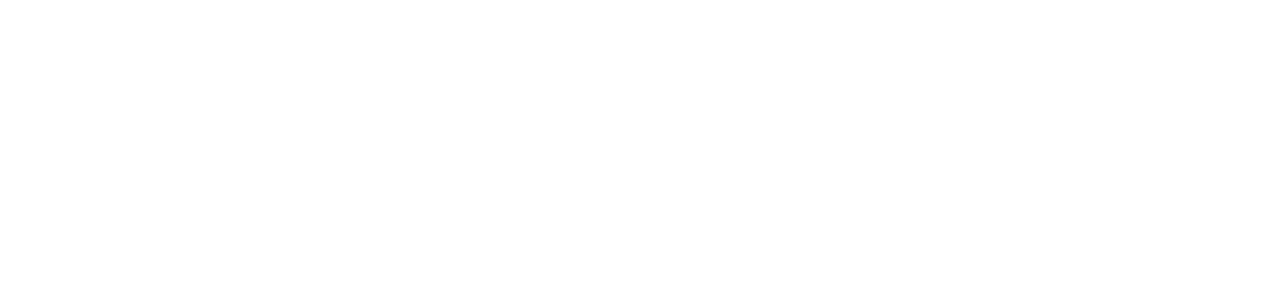
<file: testimonial.html>
<!DOCTYPE html>
<html lang="en">

<head>
    <meta charset="utf-8">
    <title>Drivin - Driving School Website Template</title>
    <meta content="width=device-width, initial-scale=1.0" name="viewport">
    <meta content="" name="keywords">
    <meta content="" name="description">

    <!-- Favicon -->
    <link href="img/favicon.ico" rel="icon">

    <!-- Google Web Fonts -->
    <link rel="preconnect" href="https://fonts.googleapis.com">
    <link rel="preconnect" href="https://fonts.gstatic.com" crossorigin>
    <link href="https://fonts.googleapis.com/css2?family=Work+Sans:wght@400;500;600;700&display=swap" rel="stylesheet"> 

    <!-- Icon Font Stylesheet -->
    <link href="https://cdnjs.cloudflare.com/ajax/libs/font-awesome/5.10.0/css/all.min.css" rel="stylesheet">
    <link href="https://cdn.jsdelivr.net/npm/bootstrap-icons@1.4.1/font/bootstrap-icons.css" rel="stylesheet">

    <!-- Libraries Stylesheet -->
    <link href="lib/animate/animate.min.css" rel="stylesheet">
    <link href="lib/owlcarousel/assets/owl.carousel.min.css" rel="stylesheet">

    <!-- Customized Bootstrap Stylesheet -->
    <link href="css/bootstrap.min.css" rel="stylesheet">

    <!-- Template Stylesheet -->
    <link href="css/style.css" rel="stylesheet">
</head>

<body>
    <!-- Spinner Start -->
    <div id="spinner" class="show bg-white position-fixed translate-middle w-100 vh-100 top-50 start-50 d-flex align-items-center justify-content-center">
        <div class="spinner-grow text-primary" role="status"></div>
    </div>
    <!-- Spinner End -->


    <!-- Topbar Start -->
    <div class="container-fluid bg-dark text-light p-0">
        <div class="row gx-0 d-none d-lg-flex">
            <div class="col-lg-7 px-5 text-start">
                <div class="h-100 d-inline-flex align-items-center me-4">
                    <small class="fa fa-map-marker-alt text-primary me-2"></small>
                    <small>123 Street, New York, USA</small>
                </div>
                <div class="h-100 d-inline-flex align-items-center">
                    <small class="far fa-clock text-primary me-2"></small>
                    <small>Mon - Fri : 09.00 AM - 09.00 PM</small>
                </div>
            </div>
            <div class="col-lg-5 px-5 text-end">
                <div class="h-100 d-inline-flex align-items-center me-4">
                    <small class="fa fa-phone-alt text-primary me-2"></small>
                    <small>+012 345 6789</small>
                </div>
                <div class="h-100 d-inline-flex align-items-center mx-n2">
                    <a class="btn btn-square btn-link rounded-0 border-0 border-end border-secondary" href=""><i class="fab fa-facebook-f"></i></a>
                    <a class="btn btn-square btn-link rounded-0 border-0 border-end border-secondary" href=""><i class="fab fa-twitter"></i></a>
                    <a class="btn btn-square btn-link rounded-0 border-0 border-end border-secondary" href=""><i class="fab fa-linkedin-in"></i></a>
                    <a class="btn btn-square btn-link rounded-0" href=""><i class="fab fa-instagram"></i></a>
                </div>
            </div>
        </div>
    </div>
    <!-- Topbar End -->


    <!-- Navbar Start -->
    <nav class="navbar navbar-expand-lg bg-white navbar-light sticky-top p-0">
        <a href="index.html" class="navbar-brand d-flex align-items-center border-end px-4 px-lg-5">
            <h2 class="m-0"><i class="fa fa-car text-primary me-2"></i>Drivin</h2>
        </a>
        <button type="button" class="navbar-toggler me-4" data-bs-toggle="collapse" data-bs-target="#navbarCollapse">
            <span class="navbar-toggler-icon"></span>
        </button>
        <div class="collapse navbar-collapse" id="navbarCollapse">
            <div class="navbar-nav ms-auto p-4 p-lg-0">
                <a href="index.html" class="nav-item nav-link">Home</a>
                <a href="about.html" class="nav-item nav-link">About</a>
                <a href="courses.html" class="nav-item nav-link">Courses</a>
                <div class="nav-item dropdown">
                    <a href="#" class="nav-link dropdown-toggle active" data-bs-toggle="dropdown">Pages</a>
                    <div class="dropdown-menu bg-light m-0">
                        <a href="feature.html" class="dropdown-item">Features</a>
                        <a href="appointment.html" class="dropdown-item">Appointment</a>
                        <a href="team.html" class="dropdown-item">Our Team</a>
                        <a href="testimonial.html" class="dropdown-item active">Testimonial</a>
                        <a href="404.html" class="dropdown-item">404 Page</a>
                    </div>
                </div>
                <a href="contact.html" class="nav-item nav-link">Contact</a>
            </div>
            <a href="" class="btn btn-primary py-4 px-lg-5 d-none d-lg-block">Get Started<i class="fa fa-arrow-right ms-3"></i></a>
        </div>
    </nav>
    <!-- Navbar End -->


    <!-- Page Header Start -->
    <div class="container-fluid page-header py-6 my-6 mt-0 wow fadeIn" data-wow-delay="0.1s">
        <div class="container text-center">
            <h1 class="display-4 text-white animated slideInDown mb-4">Testimonial</h1>
            <nav aria-label="breadcrumb animated slideInDown">
                <ol class="breadcrumb justify-content-center mb-0">
                    <li class="breadcrumb-item"><a class="text-white" href="#">Home</a></li>
                    <li class="breadcrumb-item"><a class="text-white" href="#">Pages</a></li>
                    <li class="breadcrumb-item text-primary active" aria-current="page">Testimonial</li>
                </ol>
            </nav>
        </div>
    </div>
    <!-- Page Header End -->


    <!-- Testimonial Start -->
    <div class="container-xxl py-6">
        <div class="container">
            <div class="text-center mx-auto mb-5 wow fadeInUp" data-wow-delay="0.1s" style="max-width: 500px;">
                <h6 class="text-primary text-uppercase mb-2">Testimonial</h6>
                <h1 class="display-6 mb-4">What Our Clients Say!</h1>
            </div>
            <div class="row justify-content-center">
                <div class="col-lg-8 wow fadeInUp" data-wow-delay="0.1s">
                    <div class="owl-carousel testimonial-carousel">
                        <div class="testimonial-item text-center">
                            <div class="position-relative mb-5">
                                <img class="img-fluid rounded-circle mx-auto" src="img/testimonial-1.jpg" alt="">
                                <div class="position-absolute top-100 start-50 translate-middle d-flex align-items-center justify-content-center bg-white rounded-circle" style="width: 60px; height: 60px;">
                                    <i class="fa fa-quote-left fa-2x text-primary"></i>
                                </div>
                            </div>
                            <p class="fs-4">Dolores sed duo clita tempor justo dolor et stet lorem kasd labore dolore lorem ipsum. At lorem lorem magna ut et, nonumy et labore et tempor diam tempor erat.</p>
                            <hr class="w-25 mx-auto">
                            <h5>Client Name</h5>
                            <span>Profession</span>
                        </div>
                        <div class="testimonial-item text-center">
                            <div class="position-relative mb-5">
                                <img class="img-fluid rounded-circle mx-auto" src="img/testimonial-2.jpg" alt="">
                                <div class="position-absolute top-100 start-50 translate-middle d-flex align-items-center justify-content-center bg-white rounded-circle" style="width: 60px; height: 60px;">
                                    <i class="fa fa-quote-left fa-2x text-primary"></i>
                                </div>
                            </div>
                            <p class="fs-4">Dolores sed duo clita tempor justo dolor et stet lorem kasd labore dolore lorem ipsum. At lorem lorem magna ut et, nonumy et labore et tempor diam tempor erat.</p>
                            <hr class="w-25 mx-auto">
                            <h5>Client Name</h5>
                            <span>Profession</span>
                        </div>
                        <div class="testimonial-item text-center">
                            <div class="position-relative mb-5">
                                <img class="img-fluid rounded-circle mx-auto" src="img/testimonial-3.jpg" alt="">
                                <div class="position-absolute top-100 start-50 translate-middle d-flex align-items-center justify-content-center bg-white rounded-circle" style="width: 60px; height: 60px;">
                                    <i class="fa fa-quote-left fa-2x text-primary"></i>
                                </div>
                            </div>
                            <p class="fs-4">Dolores sed duo clita tempor justo dolor et stet lorem kasd labore dolore lorem ipsum. At lorem lorem magna ut et, nonumy et labore et tempor diam tempor erat.</p>
                            <hr class="w-25 mx-auto">
                            <h5>Client Name</h5>
                            <span>Profession</span>
                        </div>
                    </div>
                </div>
            </div>
        </div>
    </div>
    <!-- Testimonial End -->


    <!-- Footer Start -->
    <div class="container-fluid bg-dark text-light footer my-6 mb-0 py-6 wow fadeIn" data-wow-delay="0.1s">
        <div class="container">
            <div class="row g-5">
                <div class="col-lg-3 col-md-6">
                    <h4 class="text-white mb-4">Get In Touch</h4>
                    <h2 class="text-primary mb-4"><i class="fa fa-car text-white me-2"></i>Drivin</h2>
                    <p class="mb-2"><i class="fa fa-map-marker-alt me-3"></i>123 Street, New York, USA</p>
                    <p class="mb-2"><i class="fa fa-phone-alt me-3"></i>+012 345 67890</p>
                    <p class="mb-2"><i class="fa fa-envelope me-3"></i>info@example.com</p>
                </div>
                <div class="col-lg-3 col-md-6">
                    <h4 class="text-light mb-4">Quick Links</h4>
                    <a class="btn btn-link" href="">About Us</a>
                    <a class="btn btn-link" href="">Contact Us</a>
                    <a class="btn btn-link" href="">Our Services</a>
                    <a class="btn btn-link" href="">Terms & Condition</a>
                    <a class="btn btn-link" href="">Support</a>
                </div>
                <div class="col-lg-3 col-md-6">
                    <h4 class="text-light mb-4">Popular Links</h4>
                    <a class="btn btn-link" href="">About Us</a>
                    <a class="btn btn-link" href="">Contact Us</a>
                    <a class="btn btn-link" href="">Our Services</a>
                    <a class="btn btn-link" href="">Terms & Condition</a>
                    <a class="btn btn-link" href="">Support</a>
                </div>
                <div class="col-lg-3 col-md-6">
                    <h4 class="text-light mb-4">Newsletter</h4>
                    <form action="">
                        <div class="input-group">
                            <input type="text" class="form-control p-3 border-0" placeholder="Your Email Address">
                            <button class="btn btn-primary">Sign Up</button>
                        </div>
                    </form>
                    <h6 class="text-white mt-4 mb-3">Follow Us</h6>
                    <div class="d-flex pt-2">
                        <a class="btn btn-square btn-outline-light me-1" href=""><i class="fab fa-twitter"></i></a>
                        <a class="btn btn-square btn-outline-light me-1" href=""><i class="fab fa-facebook-f"></i></a>
                        <a class="btn btn-square btn-outline-light me-1" href=""><i class="fab fa-youtube"></i></a>
                        <a class="btn btn-square btn-outline-light me-0" href=""><i class="fab fa-linkedin-in"></i></a>
                    </div>
                </div>
            </div>
        </div>
    </div>
    <!-- Footer End -->


    <!-- Copyright Start -->
    <div class="container-fluid copyright text-light py-4 wow fadeIn" data-wow-delay="0.1s">
        <div class="container">
            <div class="row">
                <div class="col-md-6 text-center text-md-start mb-3 mb-md-0">
                    &copy; <a href="#">Your Site Name</a>, All Right Reserved.
                </div>
                <div class="col-md-6 text-center text-md-end">
                    <!--/*** This template is free as long as you keep the footer author’s credit link/attribution link/backlink. If you'd like to use the template without the footer author’s credit link/attribution link/backlink, you can purchase the Credit Removal License from "https://htmlcodex.com/credit-removal". Thank you for your support. ***/-->
                    Designed By <a href="https://htmlcodex.com">HTML Codex</a>
                    <br>Distributed By: <a href="https://themewagon.com" target="_blank">ThemeWagon</a>
                </div>
            </div>
        </div>
    </div>
    <!-- Copyright End -->


    <!-- Back to Top -->
    <a href="#" class="btn btn-lg btn-primary btn-lg-square back-to-top"><i class="bi bi-arrow-up"></i></a>


    <!-- JavaScript Libraries -->
    <script src="https://code.jquery.com/jquery-3.4.1.min.js"></script>
    <script src="https://cdn.jsdelivr.net/npm/bootstrap@5.0.0/dist/js/bootstrap.bundle.min.js"></script>
    <script src="lib/wow/wow.min.js"></script>
    <script src="lib/easing/easing.min.js"></script>
    <script src="lib/waypoints/waypoints.min.js"></script>
    <script src="lib/owlcarousel/owl.carousel.min.js"></script>

    <!-- Template Javascript -->
    <script src="js/main.js"></script>
</body>

</html>
</file>
<file: css/style.css>
/********** Template CSS **********/
:root {
  --primary: #f3bd00;
  --secondary: #757575;
  --light: #f3f6f8;
  --dark: #0c2b4b;
}

.py-6 {
  padding-top: 6rem;
  padding-bottom: 6rem;
}

.my-6 {
  margin-top: 6rem;
  margin-bottom: 6rem;
}

.back-to-top {
  position: fixed;
  display: none;
  right: 30px;
  bottom: 30px;
  z-index: 99;
}

/*** Spinner ***/
#spinner {
  opacity: 0;
  visibility: hidden;
  transition: opacity 0.5s ease-out, visibility 0s linear 0.5s;
  z-index: 99999;
}

#spinner.show {
  transition: opacity 0.5s ease-out, visibility 0s linear 0s;
  visibility: visible;
  opacity: 1;
}

/*** Button ***/
.btn {
  font-weight: 500;
  transition: 0.5s;
}

.btn.btn-primary,
.btn.btn-outline-primary:hover {
  color: #ffffff;
}

.btn-square {
  width: 38px;
  height: 38px;
}

.btn-sm-square {
  width: 32px;
  height: 32px;
}

.btn-lg-square {
  width: 48px;
  height: 48px;
}

.btn-square,
.btn-sm-square,
.btn-lg-square {
  padding: 0;
  display: flex;
  align-items: center;
  justify-content: center;
  font-weight: normal;
}

/*** Navbar ***/
.navbar.sticky-top {
  top: -100px;
  transition: 0.5s;
}

.navbar .navbar-brand,
.navbar a.btn {
  height: 80px;
}

.navbar .navbar-nav .nav-link {
  margin-right: 30px;
  padding: 25px 0;
  color: var(--dark);
  font-weight: 500;
  text-transform: uppercase;
  outline: none;
}

.navbar .navbar-nav .nav-link:hover,
.navbar .navbar-nav .nav-link.active {
  color: var(--primary);
}

.navbar .dropdown-toggle::after {
  border: none;
  content: "\f107";
  font-family: "Font Awesome 5 Free";
  font-weight: 900;
  vertical-align: middle;
  margin-left: 8px;
}

@media (max-width: 991.98px) {
  .navbar .navbar-nav .nav-link {
    margin-right: 0;
    padding: 10px 0;
  }

  .navbar .navbar-nav {
    border-top: 1px solid #eeeeee;
  }
}

@media (min-width: 992px) {
  .navbar .nav-item .dropdown-menu {
    display: block;
    border: none;
    margin-top: 0;
    top: 150%;
    opacity: 0;
    visibility: hidden;
    transition: 0.5s;
  }

  .navbar .nav-item:hover .dropdown-menu {
    top: 100%;
    visibility: visible;
    transition: 0.5s;
    opacity: 1;
  }
}

/*** Header ***/
.carousel-caption {
  top: 0;
  left: 0;
  right: 0;
  bottom: 0;
  display: flex;
  align-items: center;
  justify-content: center;
  text-align: center;
  background: rgba(0, 0, 0, 0.75);
  z-index: 1;
}

.carousel-control-prev,
.carousel-control-next {
  width: 15%;
}

.carousel-control-prev-icon,
.carousel-control-next-icon {
  width: 3rem;
  height: 3rem;
  background-color: var(--primary);
  border: 10px solid var(--primary);
}

@media (max-width: 768px) {
  #header-carousel .carousel-item {
    position: relative;
    min-height: 450px;
  }

  #header-carousel .carousel-item img {
    position: absolute;
    width: 100%;
    height: 100%;
    object-fit: cover;
  }
}

.page-header {
  background: linear-gradient(rgba(0, 0, 0, 0.75), rgba(0, 0, 0, 0.75)),
    url(../img/graduate.png) center center no-repeat;
  background-size: cover;
}

.breadcrumb-item + .breadcrumb-item::before {
  color: #999999;
}

/*** Facts ***/
@media (min-width: 991.98px) {
  .facts {
    position: relative;
    margin-top: -75px;
    z-index: 1;
  }
}

/*** Courses ***/
.courses {
  min-height: 100vh;
  background: linear-gradient(
      rgba(255, 255, 255, 0.9),
      rgba(255, 255, 255, 0.9)
    ),
    url(../img/graduate.jpg) center center no-repeat;
  background-attachment: fixed;
  background-size: cover;
}

.courses-item .courses-overlay {
  position: absolute;
  width: 100%;
  height: 0;
  top: 0;
  left: 0;
  display: flex;
  align-items: center;
  justify-content: center;
  background: rgba(0, 0, 0, 0.5);
  overflow: hidden;
  opacity: 0;
  transition: 0.5s;
}

.courses-item:hover .courses-overlay {
  height: 100%;
  opacity: 1;
}

/*** Team ***/
.team-items {
  margin: -0.75rem;
}

.team-item {
  padding: 0.75rem;
}

.team-item::after {
  position: absolute;
  content: "";
  width: 100%;
  height: 0;
  top: 0;
  left: 0;
  background: #ffffff;
  transition: 0.5s;
  z-index: -1;
}

.team-item:hover::after {
  height: 100%;
  background: var(--primary);
}

.team-item .team-social {
  position: absolute;
  width: 100%;
  height: 0;
  top: 0;
  left: 0;
  display: flex;
  align-items: center;
  justify-content: center;
  background: rgba(0, 0, 0, 0.75);
  overflow: hidden;
  opacity: 0;
  transition: 0.5s;
}

.team-item:hover .team-social {
  height: 100%;
  opacity: 1;
}

/*** Testimonial ***/
.testimonial-carousel .owl-dots {
  height: 40px;
  margin-top: 25px;
  display: flex;
  align-items: center;
  justify-content: center;
}

.testimonial-carousel .owl-dot {
  position: relative;
  display: inline-block;
  margin: 0 5px;
  width: 20px;
  height: 20px;
  background: transparent;
  border: 2px solid var(--primary);
  transition: 0.5s;
}

.testimonial-carousel .owl-dot.active {
  width: 40px;
  height: 40px;
  background: var(--primary);
}

.testimonial-carousel .owl-item img {
  width: 150px;
  height: 150px;
}

/*** Footer ***/
.footer .btn.btn-link {
  display: block;
  margin-bottom: 5px;
  padding: 0;
  text-align: left;
  color: var(--light);
  font-weight: normal;
  text-transform: capitalize;
  transition: 0.3s;
}

.footer .btn.btn-link::before {
  position: relative;
  content: "\f105";
  font-family: "Font Awesome 5 Free";
  font-weight: 900;
  color: var(--light);
  margin-right: 10px;
}

.footer .btn.btn-link:hover {
  color: var(--primary);
  letter-spacing: 1px;
  box-shadow: none;
}

.copyright {
  background: #092139;
}

.copyright a {
  color: var(--primary);
}

.copyright a:hover {
  color: var(--light);
}

.logo-vietsing {
  width: 159px;
}
</file>
